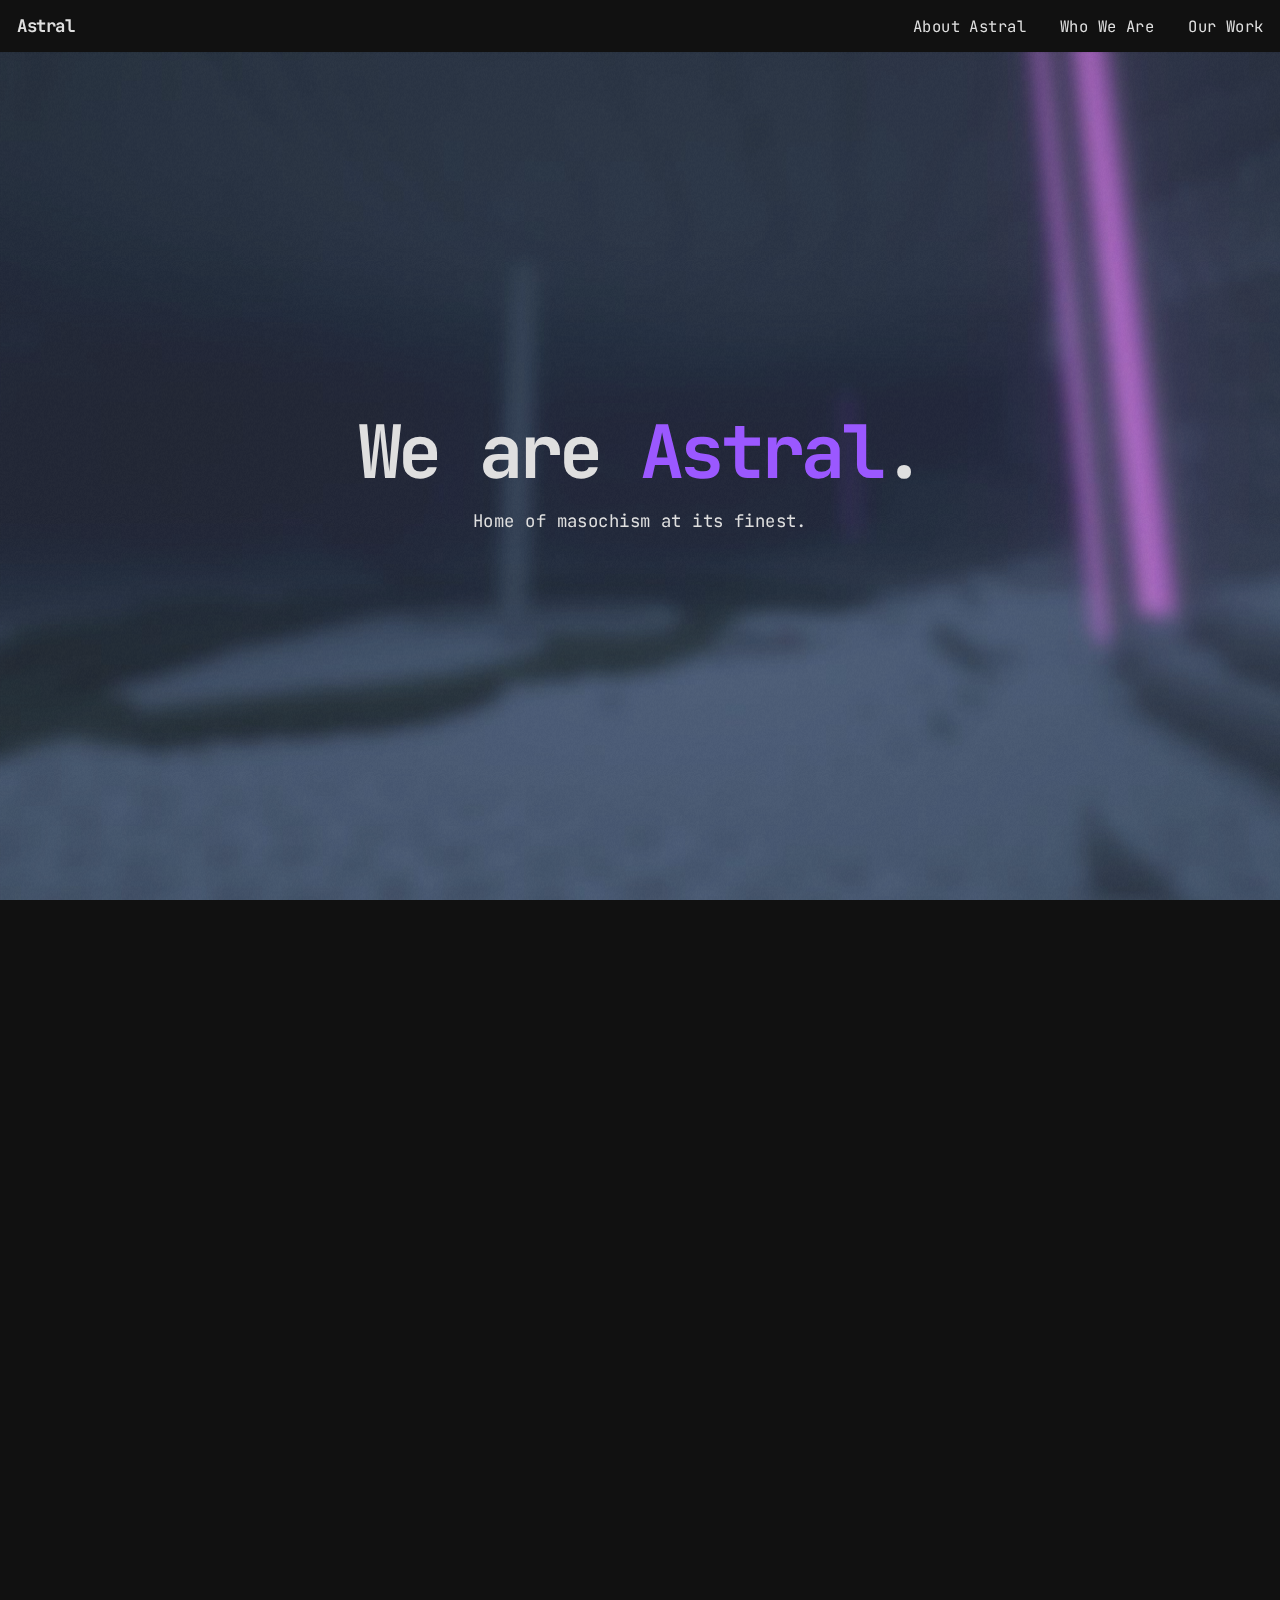
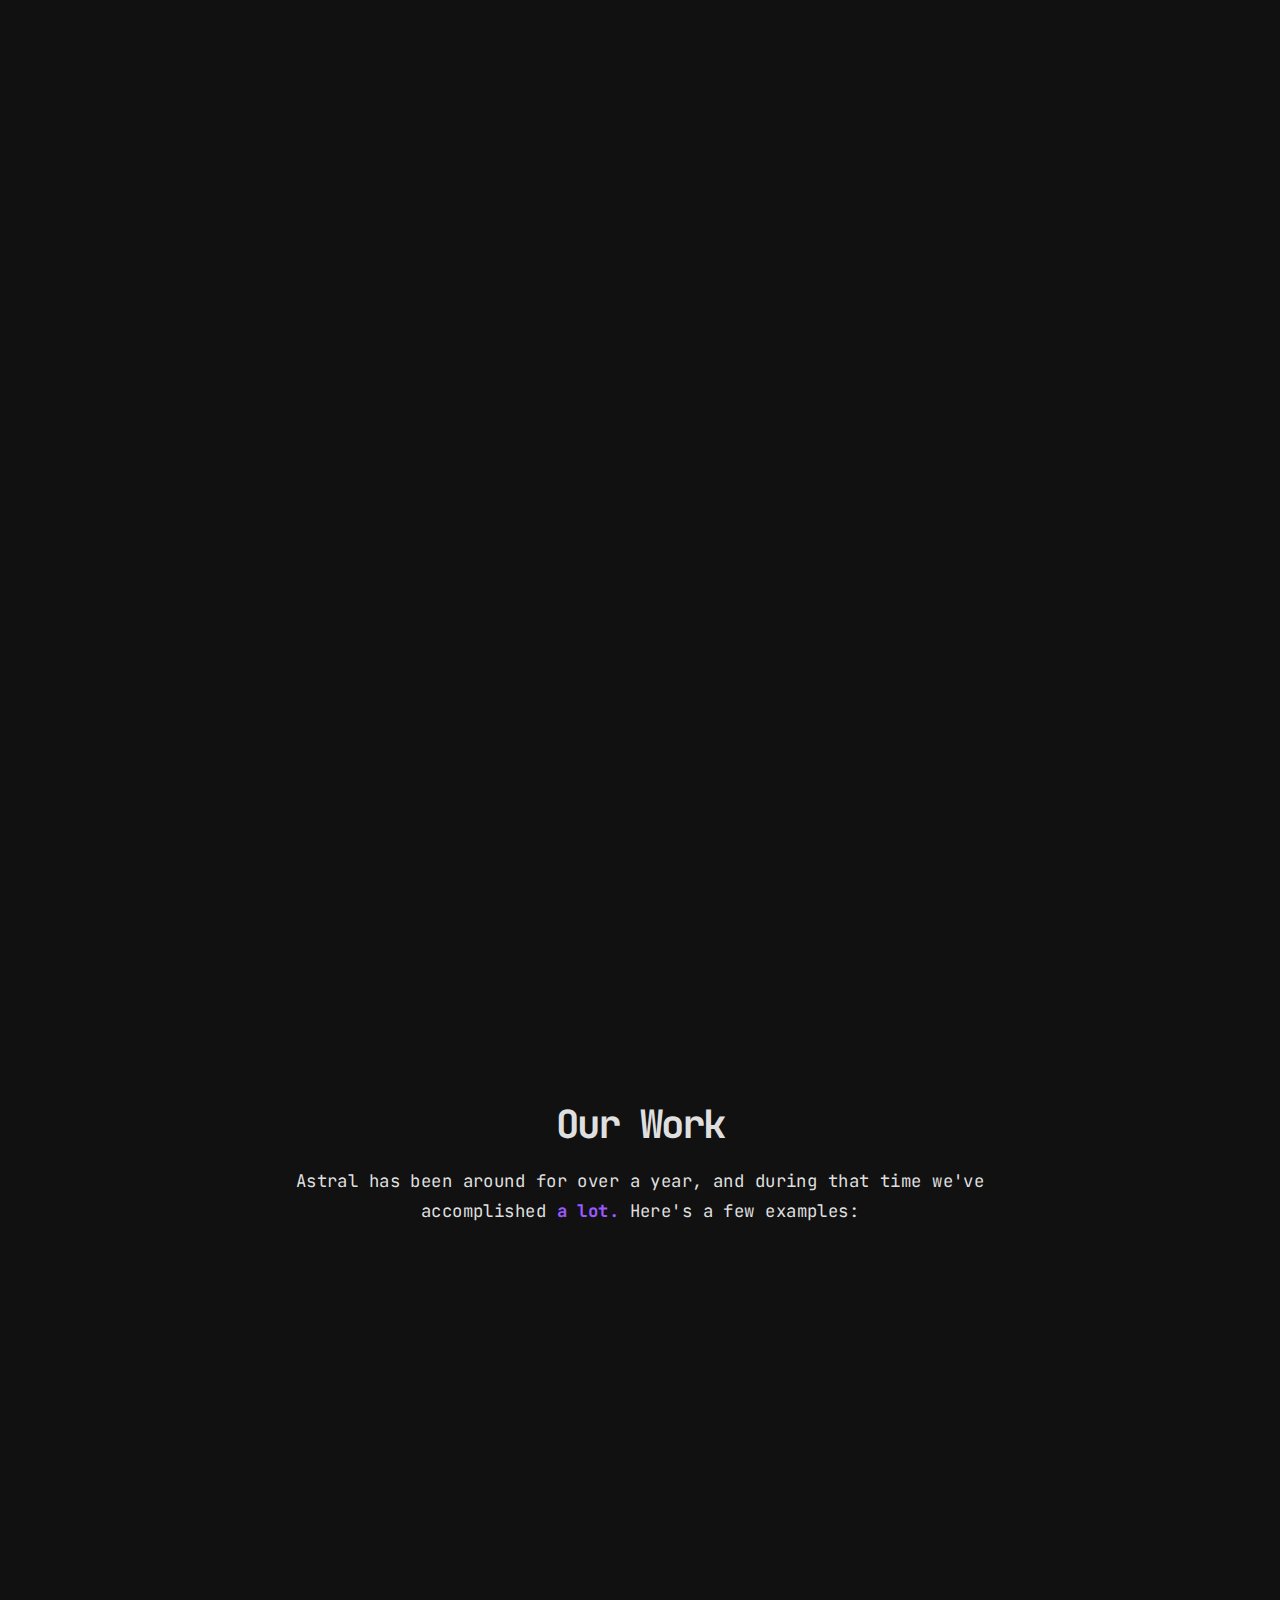
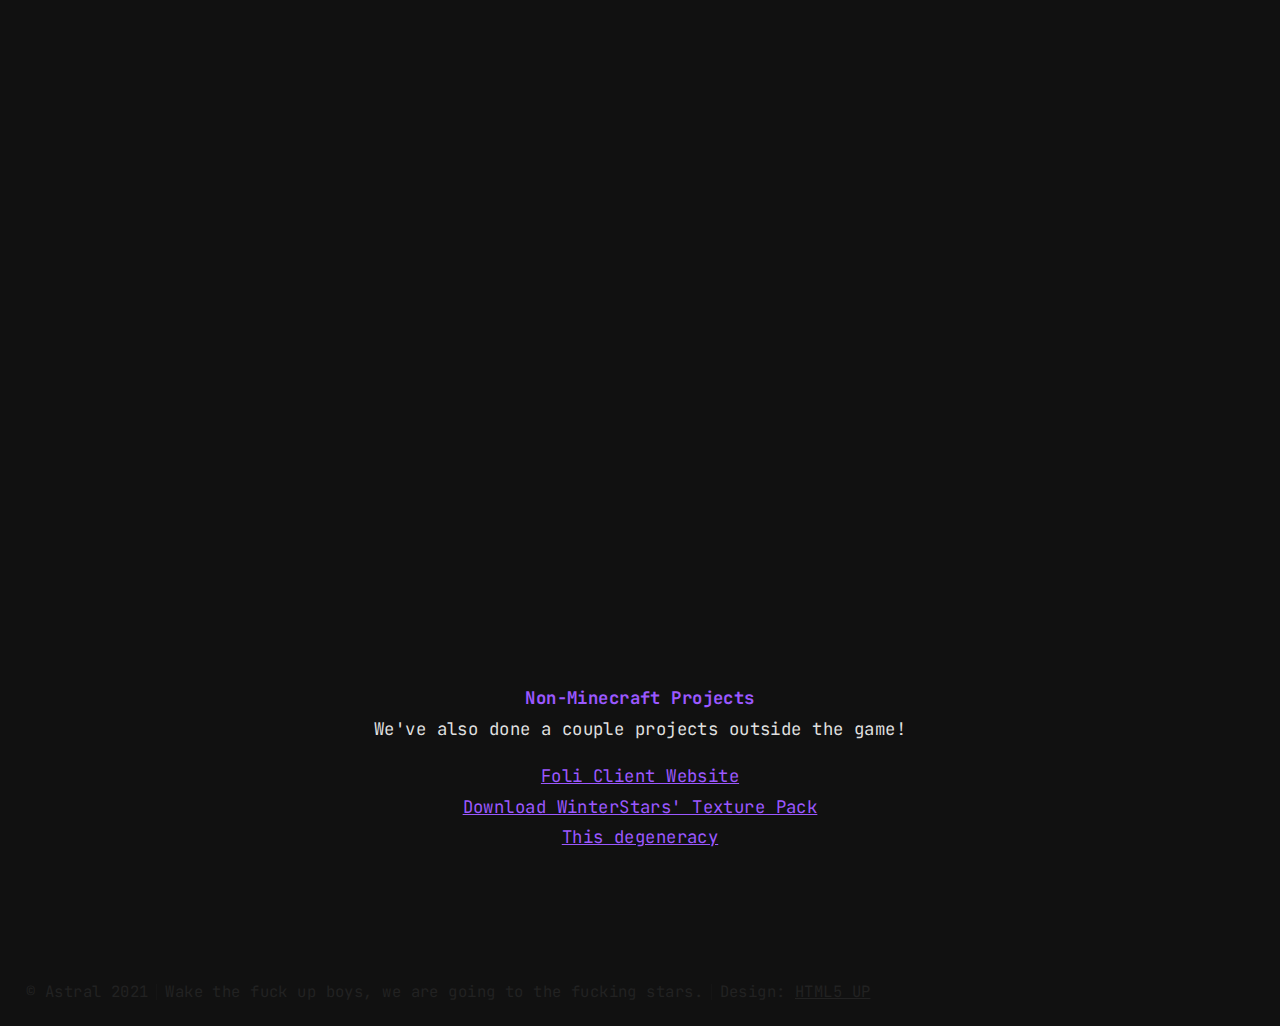
<file: index.html>
<!DOCTYPE HTML>
<!--
	Big Picture by HTML5 UP
	html5up.net | @ajlkn
	Free for personal and commercial use under the CCA 3.0 license (html5up.net/license)
-->
<html>
	<head>
		<title>Astral</title>
		<link rel="shortcut icon" type="image/png" href="images/favicon.png"/>
		<meta charset="utf-8" />
		<meta name="viewport" content="width=device-width, initial-scale=1, user-scalable=no" />
		<link rel="stylesheet" href="assets/css/main.css" />
		<noscript><link rel="stylesheet" href="assets/css/noscript.css" /></noscript>
	</head>
	<body class="is-preload">

		
			<header id="header">
				<h1>Astral</h1>
				<nav>
					<ul>
						<li><a href="#one">About Astral</a></li>
						<li><a href="#two">Who We Are</a></li>
						<li><a href="#work">Our Work</a></li>
					</ul>
				</nav>
			</header>
		

		<!-- Intro -->
			<section id="intro" class="main style1 dark fullscreen">
				<div class="content">
					<header>
						<h2>We are <strong>Astral</strong>.</h2>
					</header>
					<p>Home of masochism at its finest.</p>
				</div>
			</section>

		<!-- One -->
			<section id="one" class="main style2 right dark fullscreen">
				<div class="content box style2">
					<header>
						<h2>About Astral</h2>
					</header>
					<p><strong>We build shit.</strong> Stupidly impressive shit that only masochists would do. Need an entire End island mined out and rebuilt in another dimension? <strong>We've done it twice.</strong></p>
					<strong>Members:</strong>
					<ul>
						<li>Winterstars</li>
						<li>TheDoctor7562</li>
						<li>exgodstatus</li>
						<li>iiEthan</li>
						<li>cheeeeca</li>
						<li>ABlazingEBoy</li>
						<li>Wtnaut</li>
						<li>DankTurtleMaster</li>
						<li>LimeishPingu</li>
						<li>sigma_trombone</li>
					</ul>
				</div>
			</section>

		<!--
			<section id="two" class="main style2 left dark fullscreen">
				<div class="content box style2">
					<header>
						<h2>Who We Are</h2>
					</header>
					<p>We're an active, dedicated group of <strong>clinically insane</strong> players on the TeenagersGaming Survival Server.</p>
					<strong>Members:</strong>
					<ul>
						<li>Winterstars</li>
						<li>TheDoctor7562</li>
						<li>exgodstatus</li>
						<li>iiEthan</li>
						<li>cheeeeca</li>
						<li>ABlazingEBoy</li>
						<li>Wtnaut</li>
					</ul>
				</div>
			</section>
		-->


			<section id="two" class="main style2 left dark fullscreen">
				<div class="content box style2">
					<header>
						<h2>Our Latest Project - <strong>Eternity</strong></h2>
					</header>
					<p><strong>Eternity.</strong> The idea of eternity is not truly comprehensible by humans. The idea that something can go on, and on, and on, forever. Something else that is not truly comprehensible is <strong>how much fucking time we spent on this stupid thing.</strong> That being said, it is quite beautiful, isn't it. We aren't just going to the stars, we've <strong>built the damn stars.</strong><br />
					<br />
					Eternity is a 6x3 mapart of the picture <i>Mystic Mountains</i>, an image of the Carina Nebula captured by the Hubble Space Telescope. It's a truly breathtaking image.</p>
				</div>
			</section>

		<!-- Work -->
			<section id="work" class="main style3 primary">
				<div class="content">
					<header>
						<h2>Our Work</h2>
						<p>Astral has been around for over a year, and during that time we've accomplished <strong>a lot.</strong> Here's a few examples:</p>
					</header>

					<!-- Gallery  -->
						<div class="gallery">
							<article class="from-left">
								<a href="images/fulls/01.jpg" class="image fit"><img src="images/thumbs/01.jpg" title="Atlas - Over 50k blocks of ice, placed in 24 hours - Dec. 2020" alt="" /></a>
							</article>
							<article class="from-right">
								<a href="images/fulls/02.jpg" class="image fit"><img src="images/thumbs/02.jpg" title="Mistake - Why did we do this - Mar. 2021" alt="" /></a>
							</article>
							<article class="from-left">
								<a href="images/fulls/03.jpg" class="image fit"><img src="images/thumbs/03.jpg" title="TG High - The largest single building on the server - Feb. 2021" alt="" /></a>
							</article>
							<article class="from-right">
								<a href="images/fulls/04.jpg" class="image fit"><img src="images/thumbs/04.jpg" title="Astral 1.5 - A cozy little dome - Dec. 2020" alt="" /></a>
							</article>
							<article class="from-left">
								<a href="images/fulls/05.jpg" class="image fit"><img src="images/thumbs/05.jpg" title="Astral's Cozy NHub Hangout - Apr. 2021" alt="" /></a>
							</article>
							<article class="from-right">
								<a href="images/fulls/06.jpg" class="image fit"><img src="images/thumbs/06.jpg" title="Group Picture at Atlas - Dec. 2020" alt="" /></a>
							</article>
							<article class="from-right">
								<a href="images/fulls/07.jpg" class="image fit"><img src="images/thumbs/07.jpg" title="Eternity - Jun. 2021" alt="" /></a>
							</article>
							<article class="from-right">
								<a href="images/fulls/08.jpg" class="image fit"><img src="images/thumbs/08.jpg" title="Group Picture with Eternity - Jun. 2021" alt="" /></a>
							</article>
						</div>
					
					<strong>Non-Minecraft Projects</strong>
					<p>We've also done a couple projects outside the game!</p>
					<ul>
						<li><a href="https://foliclient.github.io">Foli Client Website</a></li>
						<li><a href="https://cdn.discordapp.com/attachments/792600964028432394/854571435204935740/WinterStars_Pack_1.16.4.zip">Download WinterStars' Texture Pack</a></li>
						<li><a href="./rem-os">This degeneracy</a></li>
					</ul>

				</div>
			</section>

		<!-- Footer -->
			<footer id="footer">

				<!-- Menu -->
					<ul class="menu">
						<li>&copy; Astral 2021</li><li>Wake the fuck up boys, we are going to the fucking stars.</li><li>Design: <a href="https://html5up.net">HTML5 UP</a></li>
					</ul>

			</footer>

		<!-- Scripts -->
			<script src="assets/js/jquery.min.js"></script>
			<script src="assets/js/jquery.poptrox.min.js"></script>
			<script src="assets/js/jquery.scrolly.min.js"></script>
			<script src="assets/js/jquery.scrollex.min.js"></script>
			<script src="assets/js/browser.min.js"></script>
			<script src="assets/js/breakpoints.min.js"></script>
			<script src="assets/js/util.js"></script>
			<script src="assets/js/main.js"></script>

	</body>
</html>
</file>
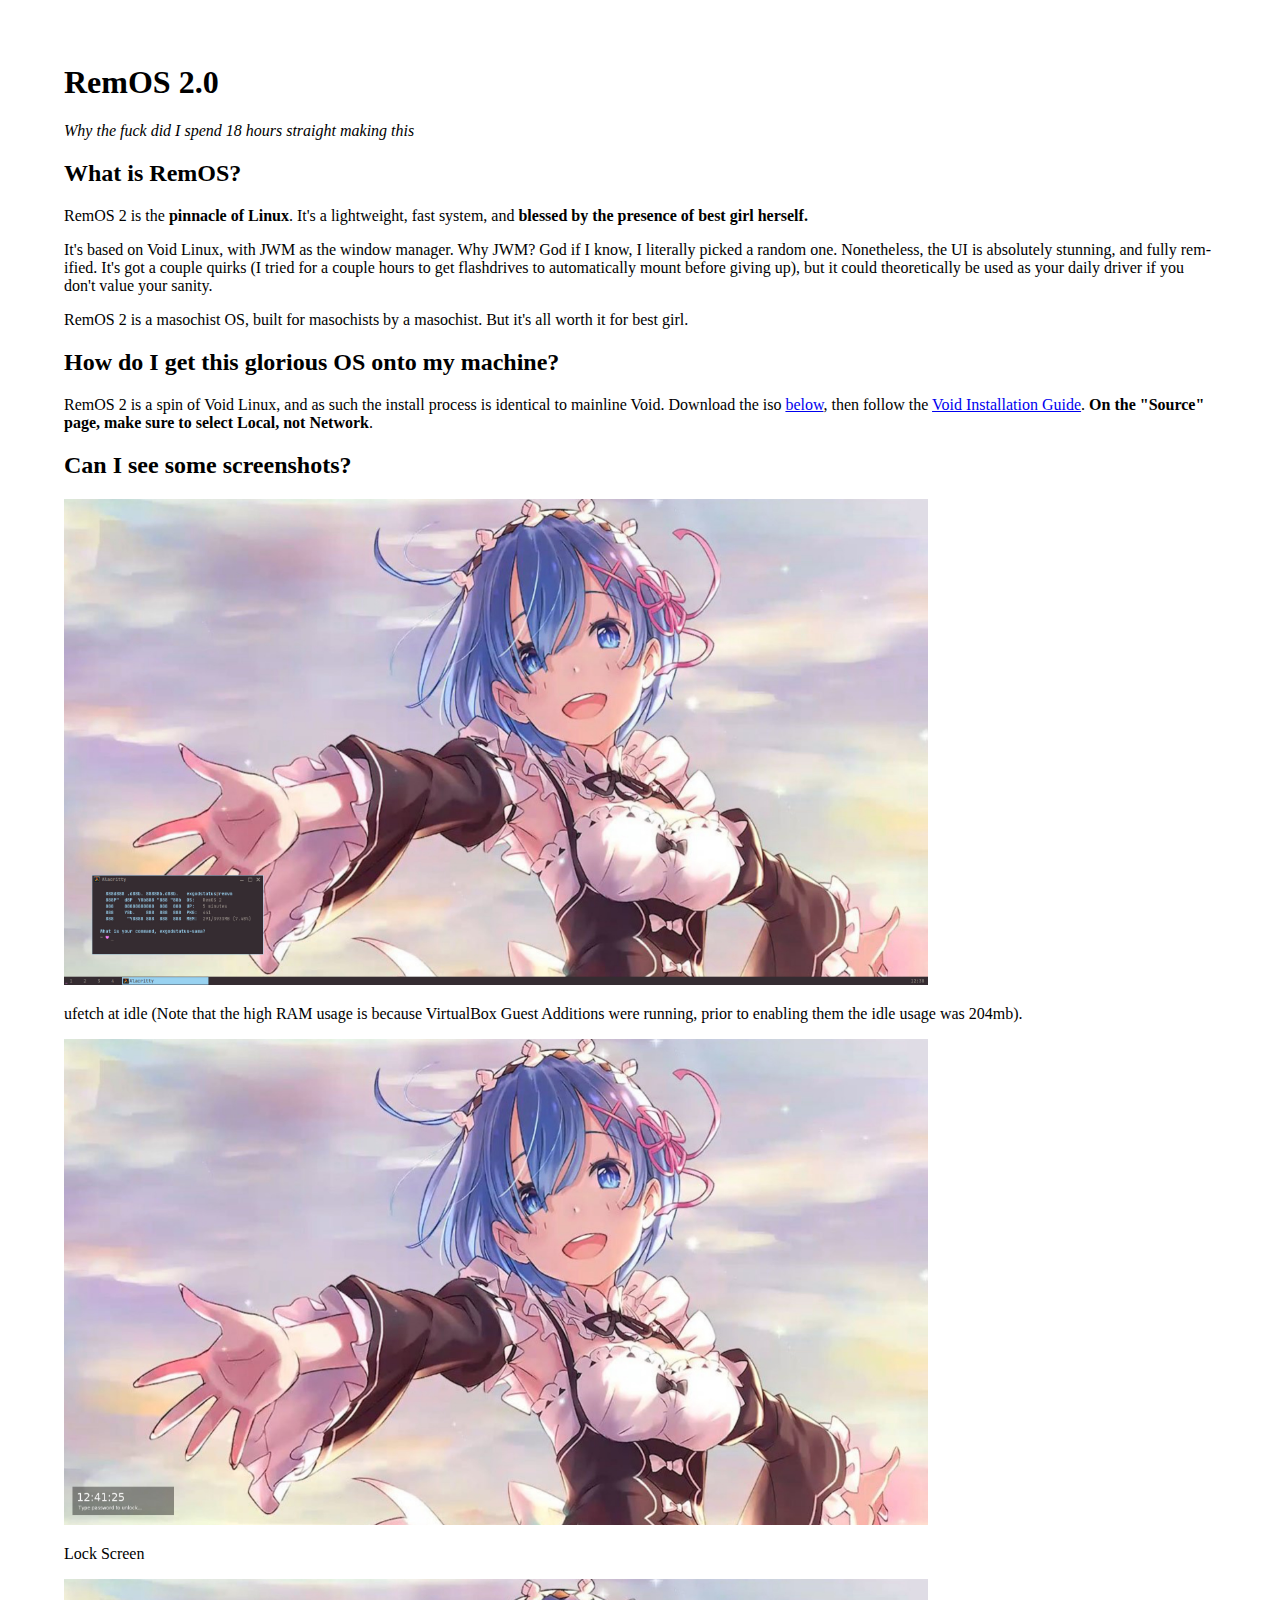
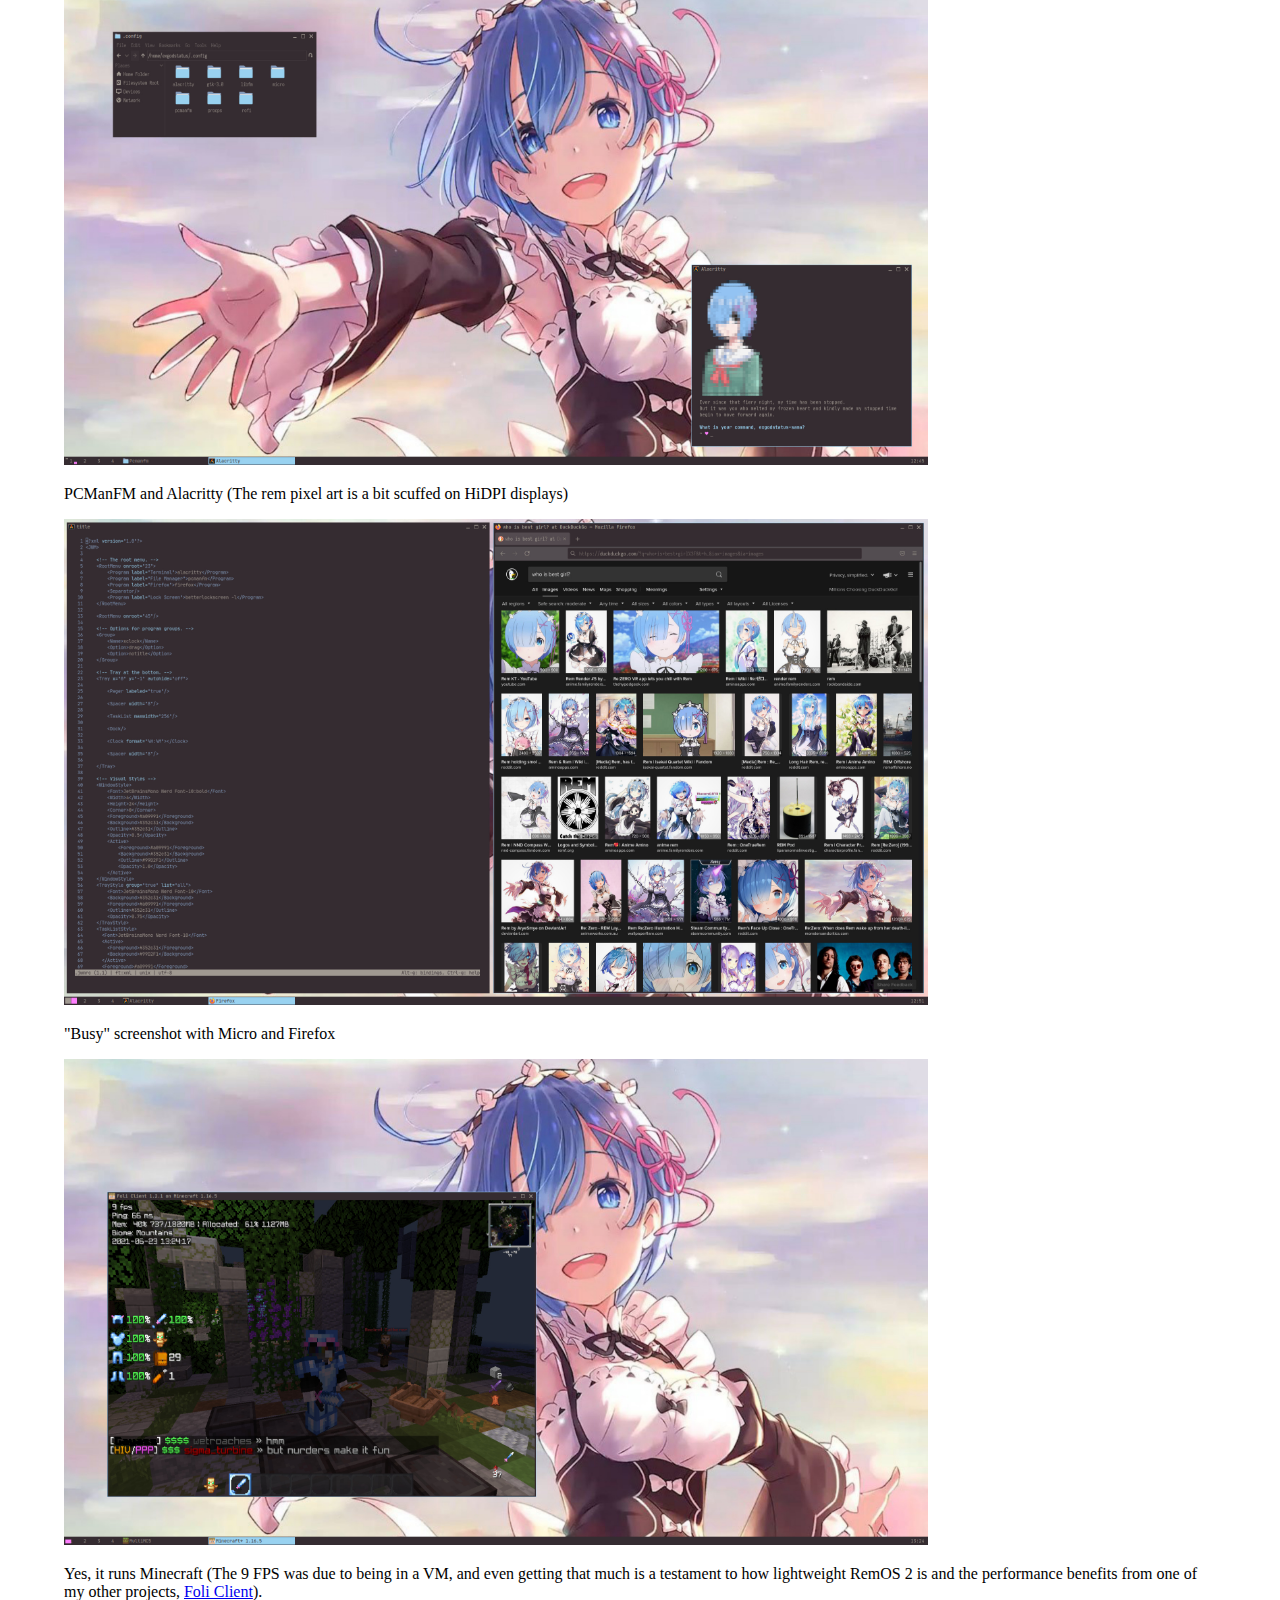
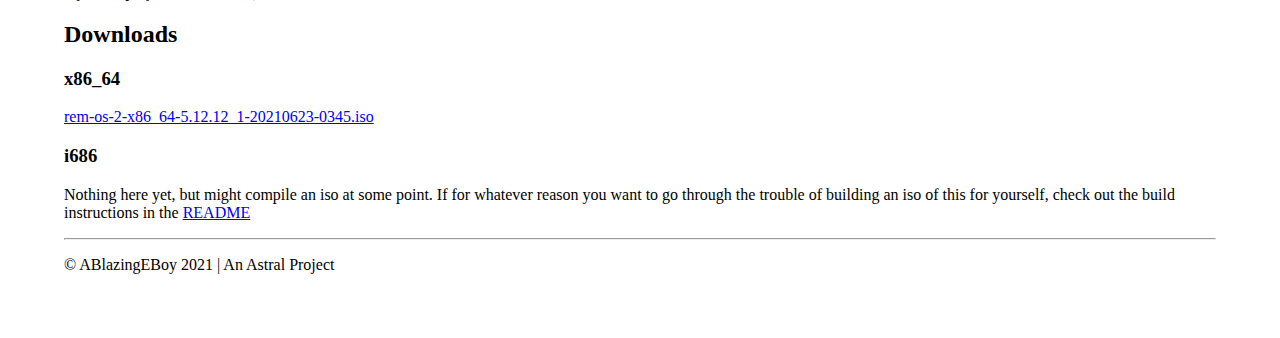
<file: rem-os/index.html>
<!doctype html>
<html>
    <head>
        <meta charset='UTF-8'><meta name='viewport' content='width=device-width initial-scale=1'>
        <title>remOS 2</title>
        <link rel="shortcut icon" type="image/png" href="/images/rem-os/favicon.png"/>
        <style>
            .box {
              width: 30%;
              height: 200px;
              border: 5px dashed #f7a239;
            }
            img {
              width: 75%;
              height: 75%;
            }
        </style>
    </head>
    <body style="margin:5%;padding:0"><h1 id='remos-20'>RemOS 2.0</h1>
        <p><em>Why the fuck did I spend 18 hours straight making this</em></p>
        <h2 id='what-is-remos'>What is RemOS?</h2>
        <p>RemOS 2 is the <strong>pinnacle of Linux</strong>. It&#39;s a lightweight, fast system, and <strong>blessed by the presence of best girl herself.</strong></p>
        <p>It&#39;s based on Void Linux, with JWM as the window manager. Why JWM? God if I know, I literally picked a random one. Nonetheless, the UI is absolutely stunning, and fully rem-ified. It&#39;s got a couple quirks (I tried for a couple hours to get flashdrives to automatically mount before giving up), but it could theoretically be used as your daily driver if you don&#39;t value your sanity.</p>
        <p>RemOS 2 is a masochist OS, built for masochists by a masochist. But it&#39;s all worth it for best girl.</p>
        
        <h2 id='how-do-i-get-this-glorious-os-onto-my-machine'>How do I get this glorious OS onto my machine?</h2>
        <p>RemOS 2 is a spin of Void Linux, and as such the install process is identical to mainline Void. Download the iso <a href=#downloads>below</a>, then follow the <a href='https://docs.voidlinux.org/installation/live-images/guide.html'>Void Installation Guide</a>. <strong>On the &quot;Source&quot; page, make sure to select Local, not Network</strong>.</p>
        
        <h2 id='can-i-see-some-screenshots'>Can I see some screenshots?</h2>
        <p><img src="/images/rem-os/rem1.jpg" referrerpolicy="no-referrer" alt="rem1" style="zoom:50%;"></p>
        <p>ufetch at idle (Note that the high RAM usage is because VirtualBox Guest Additions were running, prior to enabling them the idle usage was 204mb).</p>
        <p><img src="/images/rem-os/rem2.jpg" referrerpolicy="no-referrer" alt="rem2"></p>
        <p>Lock Screen</p>
        <p><img src="/images/rem-os/rem3.jpg" referrerpolicy="no-referrer" alt="rem3"></p>
        <p>PCManFM and Alacritty (The rem pixel art is a bit scuffed on HiDPI displays)</p>
        <p><img src="/images/rem-os/rem4.jpg" referrerpolicy="no-referrer" alt="rem4"></p>
        <p>&quot;Busy&quot; screenshot with Micro and Firefox</p>
        <p><img src="/images/rem-os/rem5.jpg" referrerpolicy="no-referrer" alt="rem5"></p>
        <p>Yes, it runs Minecraft (The 9 FPS was due to being in a VM, and even getting that much is a testament to how lightweight RemOS 2 is and the performance benefits from one of my other projects, <a href='https://foliclient.github.io'>Foli Client</a>).</p>
        
        <h2 id='downloads'>Downloads</h2>
        <h3 id='x8664'>x86_64</h3>
        <p><a href='https://github.com/ablazingeboy/rem-os-2/releases/download/v2.0/rem-os-2-x86_64-5.12.12_1-20210623-0345.iso'>rem-os-2-x86_64-5.12.12_1-20210623-0345.iso</a></p>
        <h3 id='i686'>i686</h3>
        <p>Nothing here yet, but might compile an iso at some point. If for whatever reason you want to go through the trouble of building an iso of this for yourself, check out the build instructions in the <a href='https://github.com/ablazingeboy/rem-os-2#readme'>README</a></p>
        <hr />
        <p>© ABlazingEBoy 2021 | An Astral Project</p>
    </body>
</html>
</file>
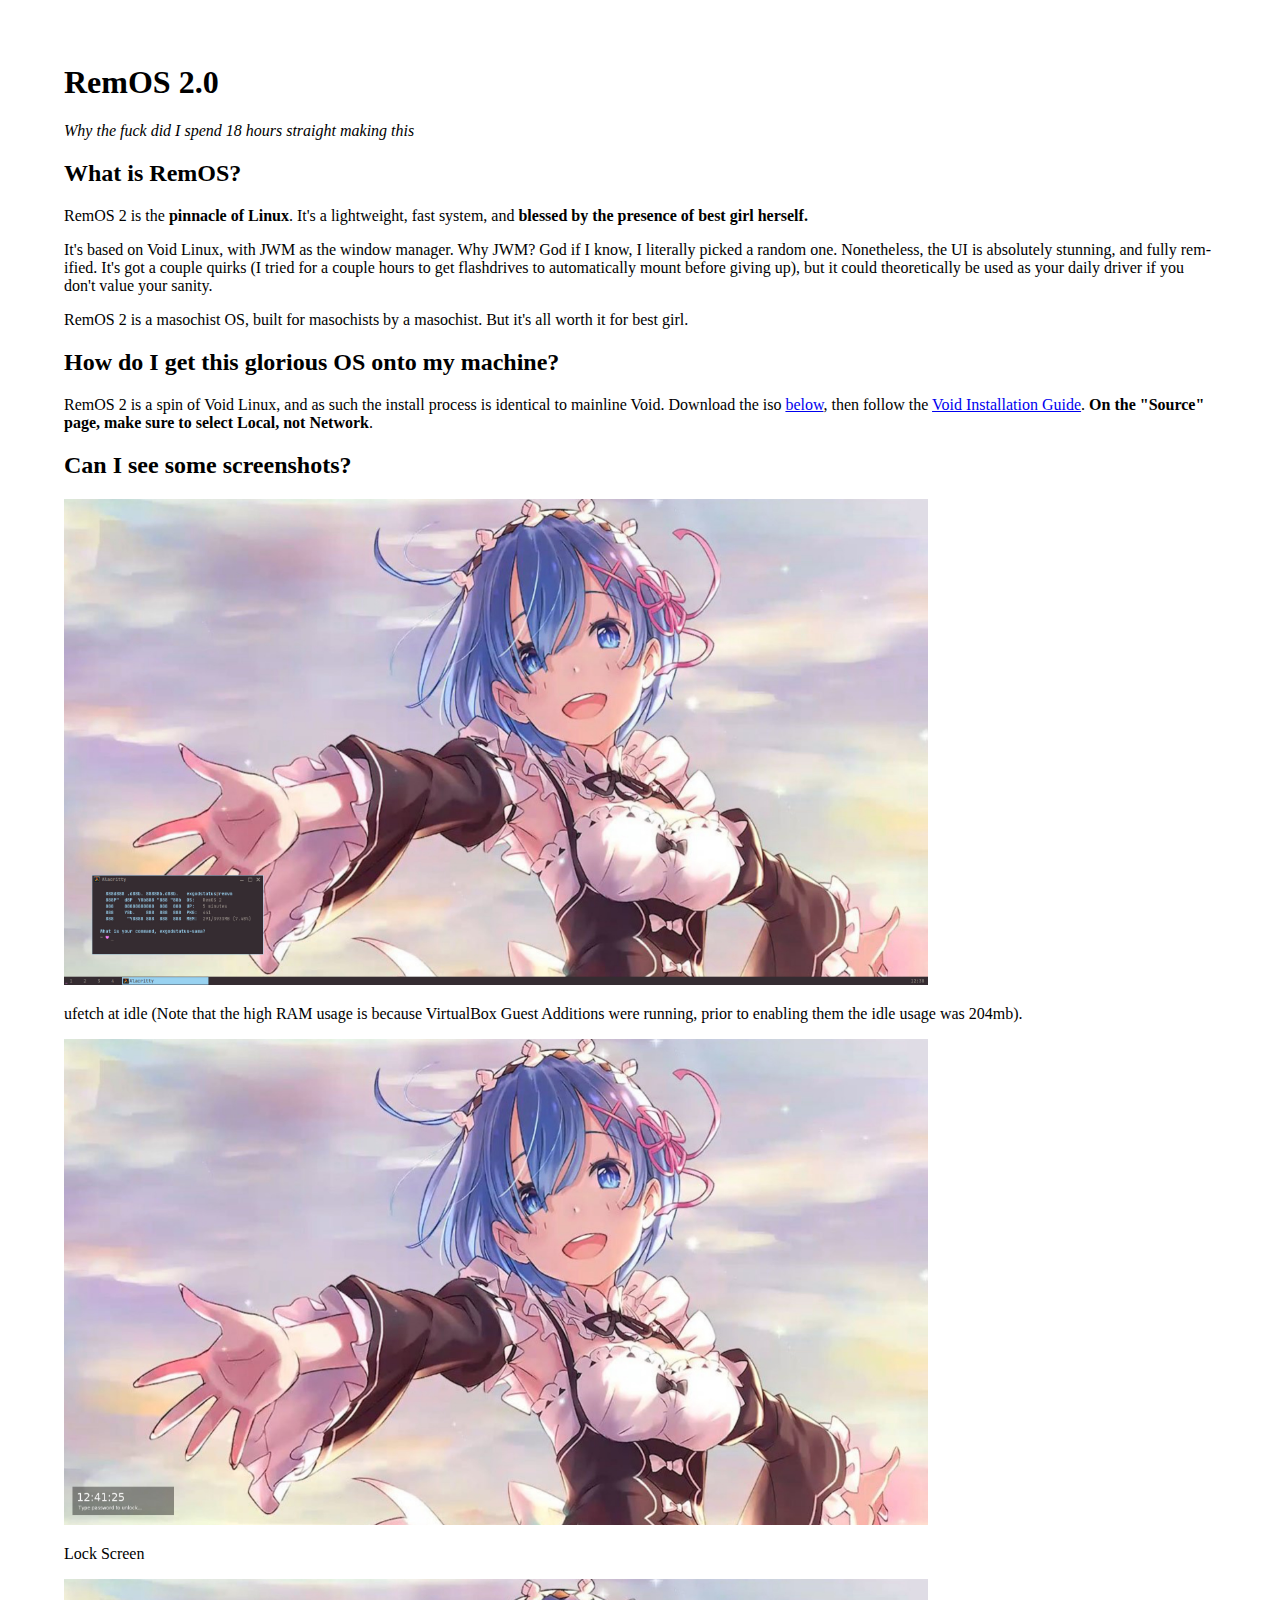
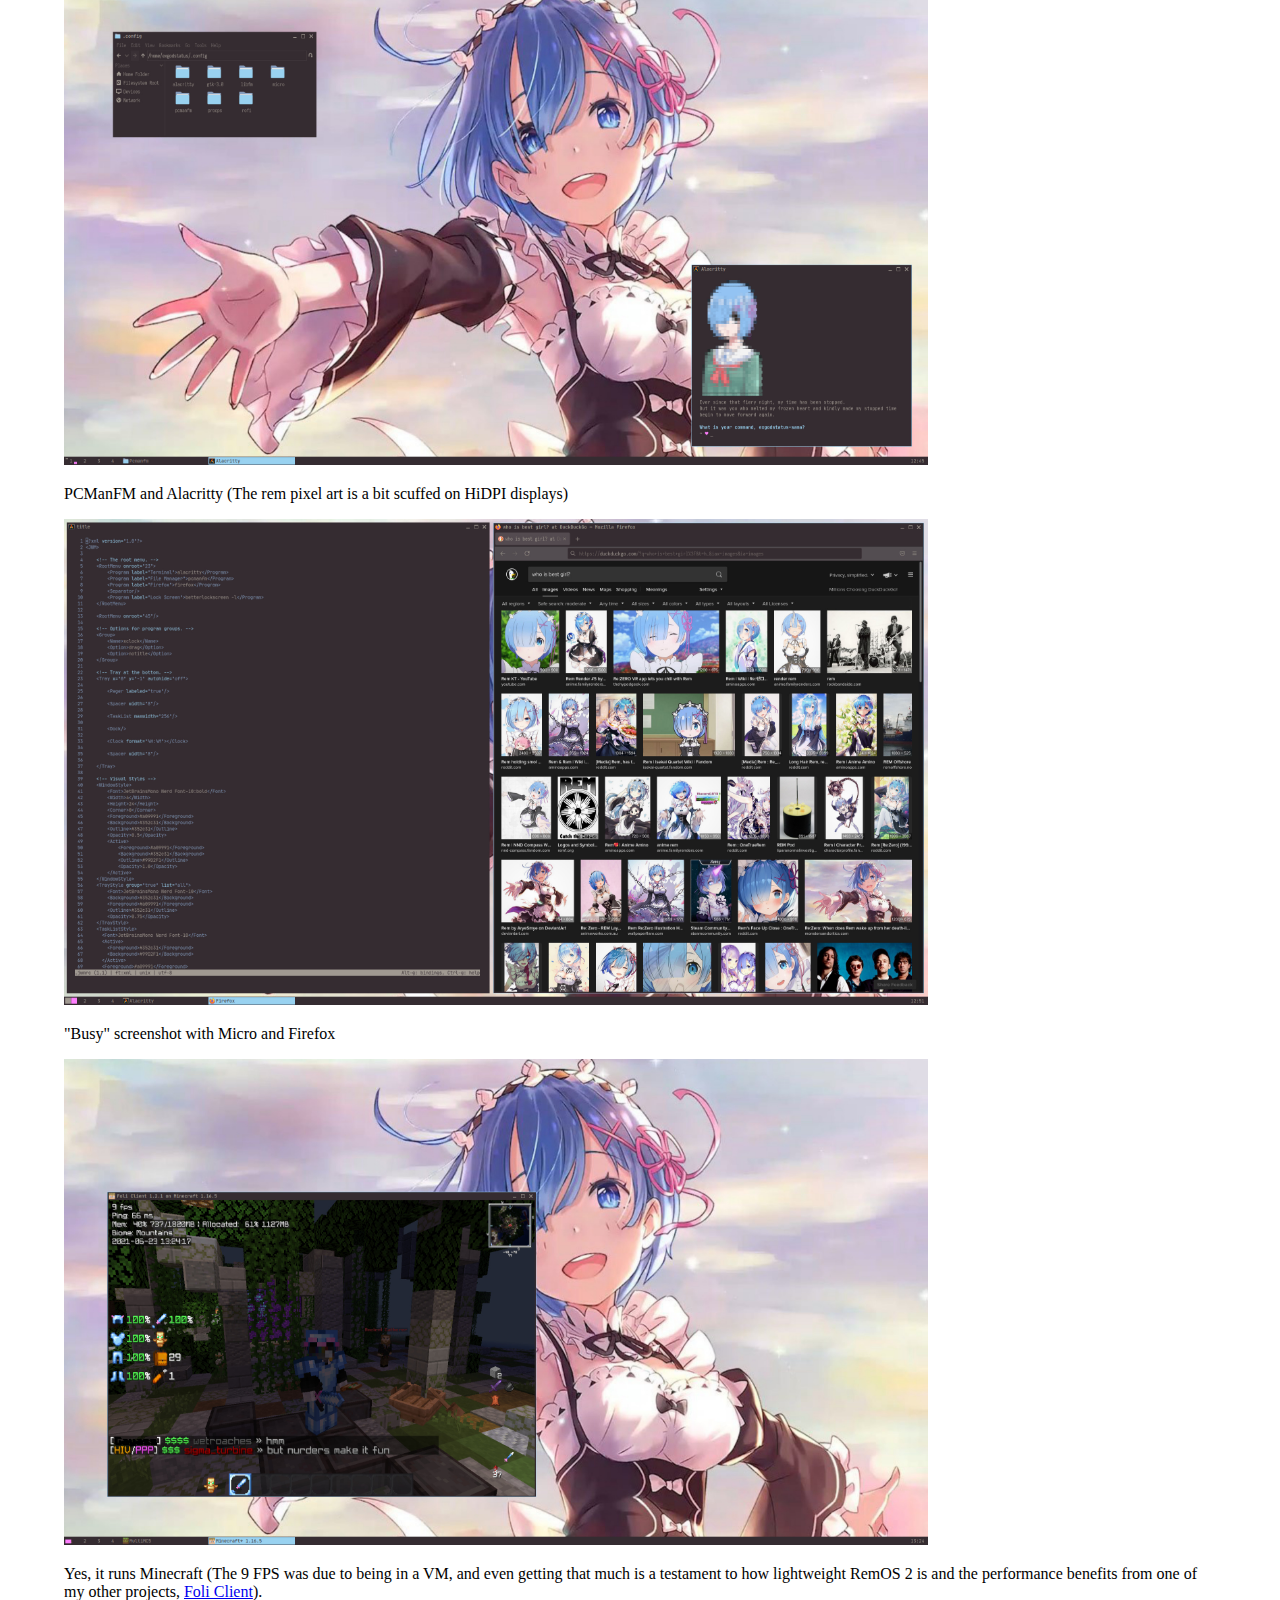
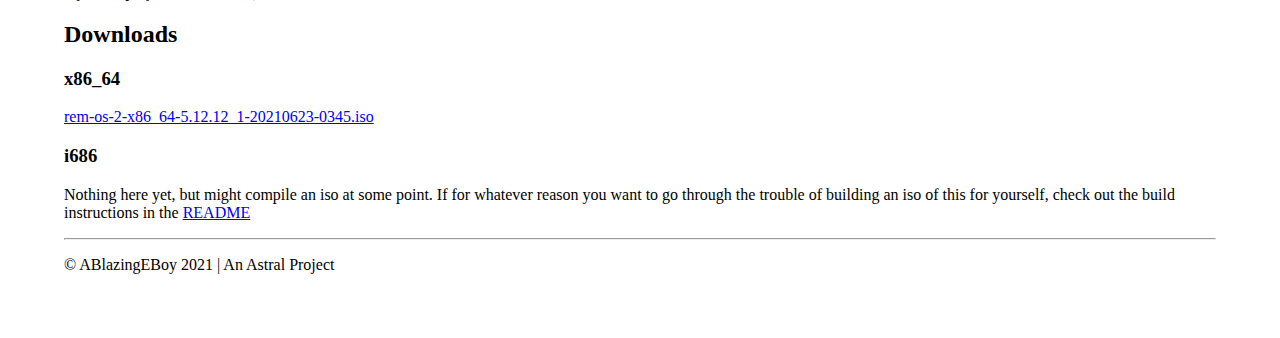
<file: rem-os.html>
<!doctype html>
<html>
    <head>
        <meta charset='UTF-8'><meta name='viewport' content='width=device-width initial-scale=1'>
        <title>remOS 2</title>
        <link rel="shortcut icon" type="image/png" href="images/rem-os/favicon.png"/>
        <style>
            .box {
              width: 30%;
              height: 200px;
              border: 5px dashed #f7a239;
            }
            img {
              width: 75%;
              height: 75%;
            }
        </style>
    </head>
    <body style="margin:5%;padding:0"><h1 id='remos-20'>RemOS 2.0</h1>
        <p><em>Why the fuck did I spend 18 hours straight making this</em></p>
        <h2 id='what-is-remos'>What is RemOS?</h2>
        <p>RemOS 2 is the <strong>pinnacle of Linux</strong>. It&#39;s a lightweight, fast system, and <strong>blessed by the presence of best girl herself.</strong></p>
        <p>It&#39;s based on Void Linux, with JWM as the window manager. Why JWM? God if I know, I literally picked a random one. Nonetheless, the UI is absolutely stunning, and fully rem-ified. It&#39;s got a couple quirks (I tried for a couple hours to get flashdrives to automatically mount before giving up), but it could theoretically be used as your daily driver if you don&#39;t value your sanity.</p>
        <p>RemOS 2 is a masochist OS, built for masochists by a masochist. But it&#39;s all worth it for best girl.</p>
        
        <h2 id='how-do-i-get-this-glorious-os-onto-my-machine'>How do I get this glorious OS onto my machine?</h2>
        <p>RemOS 2 is a spin of Void Linux, and as such the install process is identical to mainline Void. Download the iso <a href=#downloads>below</a>, then follow the <a href='https://docs.voidlinux.org/installation/live-images/guide.html'>Void Installation Guide</a>. <strong>On the &quot;Source&quot; page, make sure to select Local, not Network</strong>.</p>
        
        <h2 id='can-i-see-some-screenshots'>Can I see some screenshots?</h2>
        <p><img src="images/rem-os/rem1.jpg" referrerpolicy="no-referrer" alt="rem1" style="zoom:50%;"></p>
        <p>ufetch at idle (Note that the high RAM usage is because VirtualBox Guest Additions were running, prior to enabling them the idle usage was 204mb).</p>
        <p><img src="images/rem-os/rem2.jpg" referrerpolicy="no-referrer" alt="rem2"></p>
        <p>Lock Screen</p>
        <p><img src="images/rem-os/rem3.jpg" referrerpolicy="no-referrer" alt="rem3"></p>
        <p>PCManFM and Alacritty (The rem pixel art is a bit scuffed on HiDPI displays)</p>
        <p><img src="images/rem-os/rem4.jpg" referrerpolicy="no-referrer" alt="rem4"></p>
        <p>&quot;Busy&quot; screenshot with Micro and Firefox</p>
        <p><img src="images/rem-os/rem5.jpg" referrerpolicy="no-referrer" alt="rem5"></p>
        <p>Yes, it runs Minecraft (The 9 FPS was due to being in a VM, and even getting that much is a testament to how lightweight RemOS 2 is and the performance benefits from one of my other projects, <a href='foliclient.astral.vip'>Foli Client</a>).</p>
        
        <h2 id='downloads'>Downloads</h2>
        <h3 id='x8664'>x86_64</h3>
        <p><a href='https://github.com/ablazingeboy/rem-os-2/releases/download/v2.0/rem-os-2-x86_64-5.12.12_1-20210623-0345.iso'>rem-os-2-x86_64-5.12.12_1-20210623-0345.iso</a></p>
        <h3 id='i686'>i686</h3>
        <p>Nothing here yet, but might compile an iso at some point. If for whatever reason you want to go through the trouble of building an iso of this for yourself, check out the build instructions in the <a href='https://github.com/ablazingeboy/rem-os-2#readme'>README</a></p>
        <hr />
        <p>© ABlazingEBoy 2021 | An Astral Project</p>
    </body>
</html>
</file>
<file: assets/css/noscript.css>
/*
	Big Picture by HTML5 UP
	html5up.net | @ajlkn
	Free for personal and commercial use under the CCA 3.0 license (html5up.net/license)
*/

/* Loader */

	body:before, body:after {
		display: none;
	}
</file>
<file: assets/css/main.css>
@charset "UTF-8";
@import url("https://fonts.googleapis.com/css2?family=JetBrains+Mono:ital,wght@0,400;0,700;1,400;1,700&display=swap");
@import url("fontawesome-all.min.css");
/*
	Big Picture by HTML5 UP
	html5up.net | @ajlkn
	Free for personal and commercial use under the CCA 3.0 license (html5up.net/license)
*/
html, body, div, span, applet, object,
iframe, h1, h2, h3, h4, h5, h6, p, blockquote,
pre, a, abbr, acronym, address, big, cite,
code, del, dfn, em, img, ins, kbd, q, s, samp,
small, strike, strong, sub, sup, tt, var, b,
u, i, center, dl, dt, dd, ol, ul, li, fieldset,
form, label, legend, table, caption, tbody,
tfoot, thead, tr, th, td, article, aside,
canvas, details, embed, figure, figcaption,
footer, header, hgroup, menu, nav, output, ruby,
section, summary, time, mark, audio, video {
  margin: 0;
  padding: 0;
  border: 0;
  font-size: 100%;
  font: inherit;
  vertical-align: baseline;
}

article, aside, details, figcaption, figure,
footer, header, hgroup, menu, nav, section {
  display: block;
}

body {
  line-height: 1;
}

ol, ul {
  list-style: none;
}

blockquote, q {
  quotes: none;
}
blockquote:before, blockquote:after, q:before, q:after {
  content: "";
  content: none;
}

table {
  border-collapse: collapse;
  border-spacing: 0;
}

body {
  -webkit-text-size-adjust: none;
}

mark {
  background-color: transparent;
  color: inherit;
}

input::-moz-focus-inner {
  border: 0;
  padding: 0;
}

input, select, textarea {
  -moz-appearance: none;
  -webkit-appearance: none;
  -ms-appearance: none;
  appearance: none;
}

/* Basic */
@-ms-viewport {
  width: device-width;
}
html {
  height: 100%;
}

html {
  box-sizing: border-box;
}

*, *:before, *:after {
  box-sizing: inherit;
}

body {
  background: #111111;
  height: 100%;
  min-width: 320px;
}
body.is-preload *, body.is-preload *:before, body.is-preload *:after {
  -moz-animation: none !important;
  -webkit-animation: none !important;
  -ms-animation: none !important;
  animation: none !important;
  -moz-transition: none !important;
  -webkit-transition: none !important;
  -ms-transition: none !important;
  transition: none !important;
}

/* Spinner */
@-moz-keyframes spinner-rotate {
  0% {
    -moz-transform: scale(1) rotate(0deg);
    -webkit-transform: scale(1) rotate(0deg);
    -ms-transform: scale(1) rotate(0deg);
    transform: scale(1) rotate(0deg);
  }
  100% {
    -moz-transform: scale(1) rotate(360deg);
    -webkit-transform: scale(1) rotate(360deg);
    -ms-transform: scale(1) rotate(360deg);
    transform: scale(1) rotate(360deg);
  }
}
@-webkit-keyframes spinner-rotate {
  0% {
    -moz-transform: scale(1) rotate(0deg);
    -webkit-transform: scale(1) rotate(0deg);
    -ms-transform: scale(1) rotate(0deg);
    transform: scale(1) rotate(0deg);
  }
  100% {
    -moz-transform: scale(1) rotate(360deg);
    -webkit-transform: scale(1) rotate(360deg);
    -ms-transform: scale(1) rotate(360deg);
    transform: scale(1) rotate(360deg);
  }
}
@-ms-keyframes spinner-rotate {
  0% {
    -moz-transform: scale(1) rotate(0deg);
    -webkit-transform: scale(1) rotate(0deg);
    -ms-transform: scale(1) rotate(0deg);
    transform: scale(1) rotate(0deg);
  }
  100% {
    -moz-transform: scale(1) rotate(360deg);
    -webkit-transform: scale(1) rotate(360deg);
    -ms-transform: scale(1) rotate(360deg);
    transform: scale(1) rotate(360deg);
  }
}
@keyframes spinner-rotate {
  0% {
    -moz-transform: scale(1) rotate(0deg);
    -webkit-transform: scale(1) rotate(0deg);
    -ms-transform: scale(1) rotate(0deg);
    transform: scale(1) rotate(0deg);
  }
  100% {
    -moz-transform: scale(1) rotate(360deg);
    -webkit-transform: scale(1) rotate(360deg);
    -ms-transform: scale(1) rotate(360deg);
    transform: scale(1) rotate(360deg);
  }
}
/* Loader */
@-moz-keyframes spinner-show {
  0% {
    opacity: 0;
  }
  100% {
    opacity: 1;
  }
}
@-webkit-keyframes spinner-show {
  0% {
    opacity: 0;
  }
  100% {
    opacity: 1;
  }
}
@-ms-keyframes spinner-show {
  0% {
    opacity: 0;
  }
  100% {
    opacity: 1;
  }
}
@keyframes spinner-show {
  0% {
    opacity: 0;
  }
  100% {
    opacity: 1;
  }
}
@-moz-keyframes spinner-hide {
  0% {
    -moz-transform: scale(1) rotate(0deg);
    -webkit-transform: scale(1) rotate(0deg);
    -ms-transform: scale(1) rotate(0deg);
    transform: scale(1) rotate(0deg);
    color: #151515;
    z-index: 100001;
  }
  99% {
    -moz-transform: scale(0.5) rotate(360deg);
    -webkit-transform: scale(0.5) rotate(360deg);
    -ms-transform: scale(0.5) rotate(360deg);
    transform: scale(0.5) rotate(360deg);
    color: #151515;
    z-index: 100001;
  }
  100% {
    -moz-transform: scale(0.5) rotate(360deg);
    -webkit-transform: scale(0.5) rotate(360deg);
    -ms-transform: scale(0.5) rotate(360deg);
    transform: scale(0.5) rotate(360deg);
    color: #151515;
    z-index: -1;
  }
}
@-webkit-keyframes spinner-hide {
  0% {
    -moz-transform: scale(1) rotate(0deg);
    -webkit-transform: scale(1) rotate(0deg);
    -ms-transform: scale(1) rotate(0deg);
    transform: scale(1) rotate(0deg);
    color: #151515;
    z-index: 100001;
  }
  99% {
    -moz-transform: scale(0.5) rotate(360deg);
    -webkit-transform: scale(0.5) rotate(360deg);
    -ms-transform: scale(0.5) rotate(360deg);
    transform: scale(0.5) rotate(360deg);
    color: #151515;
    z-index: 100001;
  }
  100% {
    -moz-transform: scale(0.5) rotate(360deg);
    -webkit-transform: scale(0.5) rotate(360deg);
    -ms-transform: scale(0.5) rotate(360deg);
    transform: scale(0.5) rotate(360deg);
    color: #151515;
    z-index: -1;
  }
}
@-ms-keyframes spinner-hide {
  0% {
    -moz-transform: scale(1) rotate(0deg);
    -webkit-transform: scale(1) rotate(0deg);
    -ms-transform: scale(1) rotate(0deg);
    transform: scale(1) rotate(0deg);
    color: #151515;
    z-index: 100001;
  }
  99% {
    -moz-transform: scale(0.5) rotate(360deg);
    -webkit-transform: scale(0.5) rotate(360deg);
    -ms-transform: scale(0.5) rotate(360deg);
    transform: scale(0.5) rotate(360deg);
    color: #151515;
    z-index: 100001;
  }
  100% {
    -moz-transform: scale(0.5) rotate(360deg);
    -webkit-transform: scale(0.5) rotate(360deg);
    -ms-transform: scale(0.5) rotate(360deg);
    transform: scale(0.5) rotate(360deg);
    color: #151515;
    z-index: -1;
  }
}
@keyframes spinner-hide {
  0% {
    -moz-transform: scale(1) rotate(0deg);
    -webkit-transform: scale(1) rotate(0deg);
    -ms-transform: scale(1) rotate(0deg);
    transform: scale(1) rotate(0deg);
    color: #151515;
    z-index: 100001;
  }
  99% {
    -moz-transform: scale(0.5) rotate(360deg);
    -webkit-transform: scale(0.5) rotate(360deg);
    -ms-transform: scale(0.5) rotate(360deg);
    transform: scale(0.5) rotate(360deg);
    color: #151515;
    z-index: 100001;
  }
  100% {
    -moz-transform: scale(0.5) rotate(360deg);
    -webkit-transform: scale(0.5) rotate(360deg);
    -ms-transform: scale(0.5) rotate(360deg);
    transform: scale(0.5) rotate(360deg);
    color: #151515;
    z-index: -1;
  }
}
@-moz-keyframes overlay-hide {
  0% {
    opacity: 1;
    z-index: 100000;
  }
  15% {
    opacity: 1;
    z-index: 100000;
  }
  99% {
    opacity: 0;
    z-index: 100000;
  }
  100% {
    opacity: 0;
    z-index: -1;
  }
}
@-webkit-keyframes overlay-hide {
  0% {
    opacity: 1;
    z-index: 100000;
  }
  15% {
    opacity: 1;
    z-index: 100000;
  }
  99% {
    opacity: 0;
    z-index: 100000;
  }
  100% {
    opacity: 0;
    z-index: -1;
  }
}
@-ms-keyframes overlay-hide {
  0% {
    opacity: 1;
    z-index: 100000;
  }
  15% {
    opacity: 1;
    z-index: 100000;
  }
  99% {
    opacity: 0;
    z-index: 100000;
  }
  100% {
    opacity: 0;
    z-index: -1;
  }
}
@keyframes overlay-hide {
  0% {
    opacity: 1;
    z-index: 100000;
  }
  15% {
    opacity: 1;
    z-index: 100000;
  }
  99% {
    opacity: 0;
    z-index: 100000;
  }
  100% {
    opacity: 0;
    z-index: -1;
  }
}
body {
  text-decoration: none;
}
body:before {
  -moz-animation: spinner-show 1.5s 1 0.25s ease forwards, spinner-hide 0.25s ease-in-out forwards !important;
  -webkit-animation: spinner-show 1.5s 1 0.25s ease forwards, spinner-hide 0.25s ease-in-out forwards !important;
  -ms-animation: spinner-show 1.5s 1 0.25s ease forwards, spinner-hide 0.25s ease-in-out forwards !important;
  animation: spinner-show 1.5s 1 0.25s ease forwards, spinner-hide 0.25s ease-in-out forwards !important;
  -moz-transform-origin: 50% 50%;
  -webkit-transform-origin: 50% 50%;
  -ms-transform-origin: 50% 50%;
  transform-origin: 50% 50%;
  -moz-osx-font-smoothing: grayscale;
  -webkit-font-smoothing: antialiased;
  font-family: FontAwesome;
  font-style: normal;
  font-weight: normal;
  text-transform: none !important;
  color: #151515;
  content: "";
  cursor: default;
  display: block;
  font-size: 2em;
  height: 2em;
  left: 50%;
  line-height: 2em;
  margin: -1em 0 0 -1em;
  opacity: 0;
  position: fixed;
  text-align: center;
  top: 50%;
  width: 2em;
  z-index: -1;
}
body:after {
  -moz-animation: overlay-hide 1.5s ease-in forwards !important;
  -webkit-animation: overlay-hide 1.5s ease-in forwards !important;
  -ms-animation: overlay-hide 1.5s ease-in forwards !important;
  animation: overlay-hide 1.5s ease-in forwards !important;
  background: #ffffff;
  content: "";
  display: block;
  height: 100%;
  left: 0;
  opacity: 0;
  position: fixed;
  top: 0;
  width: 100%;
  z-index: -1;
}
body.is-preload:before {
  -moz-animation: spinner-show 1.5s 1 0.25s ease forwards, spinner-rotate 0.75s infinite linear !important;
  -webkit-animation: spinner-show 1.5s 1 0.25s ease forwards, spinner-rotate 0.75s infinite linear !important;
  -ms-animation: spinner-show 1.5s 1 0.25s ease forwards, spinner-rotate 0.75s infinite linear !important;
  animation: spinner-show 1.5s 1 0.25s ease forwards, spinner-rotate 0.75s infinite linear !important;
  z-index: 100001;
}
body.is-preload:after {
  -moz-animation: none !important;
  -webkit-animation: none !important;
  -ms-animation: none !important;
  animation: none !important;
  opacity: 1;
  z-index: 100000;
}

@media (-webkit-min-device-pixel-ratio: 2) {
  body:before {
    line-height: 2.025em;
  }
}
/* Type */
body, input, textarea, select {
  font-family: "JetBrains Mono", "monospace";
  font-weight: 400;
  font-size: 18pt;
  line-height: 1.75em;
  color: #dfdfdf;
  letter-spacing: 0.025em;
}
@media screen and (max-width: 1920px) {
  body, input, textarea, select {
    font-size: 17pt;
  }
}
@media screen and (max-width: 1680px) {
  body, input, textarea, select {
    font-size: 15pt;
  }
}
@media screen and (max-width: 1280px) {
  body, input, textarea, select {
    font-size: 13pt;
  }
}
@media screen and (max-width: 1000px) {
  body, input, textarea, select {
    font-size: 13pt;
  }
}
@media screen and (max-width: 736px) {
  body, input, textarea, select {
    font-size: 12pt;
    line-height: 1.5em;
  }
}

h1, h2, h3, h4, h5, h6 {
  font-weight: 700;
  color: inherit;
  letter-spacing: -0.0325em;
}
h1 a, h2 a, h3 a, h4 a, h5 a, h6 a {
  color: inherit;
  text-decoration: none;
}

h2 {
  font-size: 2.25em;
  line-height: 1.25em;
  letter-spacing: -0.05em;
}

@media screen and (max-width: 736px) {
  h2 {
    font-size: 1.5em;
  }
}
strong {
  font-weight: 700;
  color: #9b58ff;
}

b {
  font-weight: 700;
  color: #9b58ff;
}

em, i {
  font-style: italic;
}

a {
  -moz-transition: color 0.2s ease-in-out;
  -webkit-transition: color 0.2s ease-in-out;
  -ms-transition: color 0.2s ease-in-out;
  transition: color 0.2s ease-in-out;
  color: #9b58ff;
}

sub {
  position: relative;
  top: 0.5em;
  font-size: 0.8em;
}

sup {
  position: relative;
  top: -0.5em;
  font-size: 0.8em;
}

hr {
  border: 0;
  border-top: solid 1px #151515;
}

blockquote {
  border-left: solid 0.5em #151515;
  padding: 1em 0 1em 2em;
  font-style: italic;
}

p, ul, ol, dl, table {
  margin-bottom: 1em;
}

/* Box */
.box {
  background: #111111;
  color: #dfdfdf;
  padding: 2em;
}
.box > :last-child {
  margin-bottom: 0;
}
.box.style2 {
  padding: 3.5em 2.5em 3.5em 2.5em;
}
@media screen and (max-width: 736px) {
  .box {
    padding: 1em;
  }
  .box.style2 {
    padding: 1.5em 1.25em 1.5em 1.25em;
    background-color: rgba(17, 17, 17, 0.9);
  }
}

/* Button */
input[type=button],
input[type=submit],
input[type=reset],
.button,
button {
  -moz-appearance: none;
  -webkit-appearance: none;
  -ms-appearance: none;
  appearance: none;
  -moz-transition: background-color 0.2s ease-in-out;
  -webkit-transition: background-color 0.2s ease-in-out;
  -ms-transition: background-color 0.2s ease-in-out;
  transition: background-color 0.2s ease-in-out;
  background-color: #111111;
  border: 0;
  border-radius: 3.5em;
  color: #dfdfdf;
  cursor: pointer;
  display: inline-block;
  height: 3.5em;
  line-height: 3.5em;
  outline: 0;
  padding: 0 2em 0 2em;
  position: relative;
  text-align: center;
  text-decoration: none;
}
input[type=button].down,
input[type=submit].down,
input[type=reset].down,
.button.down,
button.down {
  width: 3em;
  height: 3em;
  line-height: 1.5em;
  padding: 0;
  background-image: url("images/dark-arrow.svg");
  background-position: center center;
  background-repeat: no-repeat;
  text-indent: -10em;
  overflow: hidden;
}
input[type=button].down.anchored,
input[type=submit].down.anchored,
input[type=reset].down.anchored,
.button.down.anchored,
button.down.anchored {
  bottom: 0;
  border-bottom: 0;
  border-radius: 3em 3em 0 0;
  height: 2.5em;
  margin-left: -2.5em;
}
input[type=button].anchored,
input[type=submit].anchored,
input[type=reset].anchored,
.button.anchored,
button.anchored {
  position: absolute;
  left: 50%;
}
input[type=button]:hover,
input[type=submit]:hover,
input[type=reset]:hover,
.button:hover,
button:hover {
  background-color: #1e1e1e;
}
input[type=button]:active,
input[type=submit]:active,
input[type=reset]:active,
.button:active,
button:active {
  background-color: #040404;
}
input[type=button].style2,
input[type=submit].style2,
input[type=reset].style2,
.button.style2,
button.style2 {
  background-color: transparent;
  border: solid 2px #151515;
  color: inherit;
}
input[type=button].style2:hover,
input[type=submit].style2:hover,
input[type=reset].style2:hover,
.button.style2:hover,
button.style2:hover {
  background-color: rgba(21, 21, 21, 0.25);
}
input[type=button].style2:active,
input[type=submit].style2:active,
input[type=reset].style2:active,
.button.style2:active,
button.style2:active {
  background-color: rgba(21, 21, 21, 0.375);
}
input[type=button].style2.down,
input[type=submit].style2.down,
input[type=reset].style2.down,
.button.style2.down,
button.style2.down {
  background-image: url("images/arrow.svg");
}

/* Form */
form {
  margin: 0 0 2em 0;
}
form > :last-child {
  margin-bottom: 0;
}
form > .fields {
  display: -moz-flex;
  display: -webkit-flex;
  display: -ms-flex;
  display: flex;
  -moz-flex-wrap: wrap;
  -webkit-flex-wrap: wrap;
  -ms-flex-wrap: wrap;
  flex-wrap: wrap;
  width: calc(100% + 3em);
  margin: -1.5em 0 2em -1.5em;
}
form > .fields > .field {
  -moz-flex-grow: 0;
  -webkit-flex-grow: 0;
  -ms-flex-grow: 0;
  flex-grow: 0;
  -moz-flex-shrink: 0;
  -webkit-flex-shrink: 0;
  -ms-flex-shrink: 0;
  flex-shrink: 0;
  padding: 1.5em 0 0 1.5em;
  width: calc(100% - 1.5em);
}
form > .fields > .field.half {
  width: calc(50% - 0.75em);
}
form > .fields > .field.third {
  width: calc(100%/3 - 0.5em);
}
form > .fields > .field.quarter {
  width: calc(25% - 0.375em);
}
@media screen and (max-width: 480px) {
  form > .fields {
    width: calc(100% + 2em);
    margin: -1em 0 2em -1em;
  }
  form > .fields > .field {
    padding: 1em 0 0 1em;
    width: calc(100% - 1em);
  }
  form > .fields > .field.half {
    width: calc(100% - 1em);
  }
  form > .fields > .field.third {
    width: calc(100% - 1em);
  }
  form > .fields > .field.quarter {
    width: calc(100% - 1em);
  }
}

label {
  display: block;
}

input[type=text],
input[type=password],
input[type=email],
input[type=tel],
input[type=search],
input[type=url],
select,
textarea {
  -moz-appearance: none;
  -webkit-appearance: none;
  -ms-appearance: none;
  appearance: none;
  -moz-transition: border-color 0.2s ease-in-out, color 0.2s ease-in-out;
  -webkit-transition: border-color 0.2s ease-in-out, color 0.2s ease-in-out;
  -ms-transition: border-color 0.2s ease-in-out, color 0.2s ease-in-out;
  transition: border-color 0.2s ease-in-out, color 0.2s ease-in-out;
  color: #dfdfdf;
  display: block;
  width: 100%;
  padding: 0.65em 0.75em;
  background: none;
  border: solid 2px #151515;
  color: inherit;
  border-radius: 0.5em;
  outline: none;
}
input[type=text]:focus,
input[type=password]:focus,
input[type=email]:focus,
input[type=tel]:focus,
input[type=search]:focus,
input[type=url]:focus,
select:focus,
textarea:focus {
  border-color: #111111;
}

input[type=text],
input[type=password],
input[type=email],
input[type=tel],
input[type=search],
input[type=url],
select {
  line-height: 1.35em;
}

textarea {
  min-height: 8em;
}

::-moz-focus-inner {
  border: 0;
}

::-webkit-input-placeholder {
  opacity: 0.375;
}

:-moz-placeholder {
  opacity: 0.375;
}

::-moz-placeholder {
  opacity: 0.375;
}

:-ms-input-placeholder {
  opacity: 0.375;
}

/* Icon */
.icon {
  text-decoration: none;
  position: relative;
  text-decoration: none;
}
.icon:before {
  -moz-osx-font-smoothing: grayscale;
  -webkit-font-smoothing: antialiased;
  display: inline-block;
  font-style: normal;
  font-variant: normal;
  text-rendering: auto;
  line-height: 1;
  text-transform: none !important;
  font-family: "Font Awesome 5 Free";
  font-weight: 400;
}
.icon:before {
  line-height: inherit;
}
.icon > .label {
  display: none;
}
.icon.solid:before {
  font-weight: 900;
}
.icon.brands:before {
  font-family: "Font Awesome 5 Brands";
}

/* Image */
.image {
  position: relative;
  display: inline-block;
}
.image:before {
  content: "";
  position: absolute;
  left: 0;
  top: 0;
  width: 100%;
  height: 100%;
  background: url("images/overlay.png");
}
.image img {
  display: block;
  width: 100%;
}
.image.featured {
  display: block;
  width: 100%;
  margin: 0 0 2em 0;
}
.image.fit {
  display: block;
  width: 100%;
}
.image.left {
  float: left;
  margin: 0 2em 2em 0;
}
.image.centered {
  display: block;
  margin: 0 0 2em 0;
}
.image.centered img {
  margin: 0 auto;
  width: auto;
}

/* List */
ul.default {
  list-style: disc;
  padding-left: 1em;
}
ul.default li {
  padding-left: 0.5em;
}
ul.menu {
  cursor: default;
}
ul.menu li {
  display: inline-block;
  line-height: 1em;
  border-left: solid 1px #151515;
  padding: 0 0 0 0.5em;
  margin: 0 0 0 0.5em;
}
ul.menu li:first-child {
  border-left: 0;
  padding-left: 0;
  margin-left: 0;
}

ol.default {
  list-style: decimal;
  padding-left: 1.25em;
}
ol.default li {
  padding-left: 0.25em;
}

/* Actions */
ul.actions {
  display: -moz-flex;
  display: -webkit-flex;
  display: -ms-flex;
  display: flex;
  cursor: default;
  list-style: none;
  margin-left: -1em;
  padding-left: 0;
}
ul.actions li {
  padding: 0 0 0 1em;
  vertical-align: middle;
}
ul.actions.special {
  -moz-justify-content: center;
  -webkit-justify-content: center;
  -ms-justify-content: center;
  justify-content: center;
  width: 100%;
  margin-left: 0;
}
ul.actions.special li:first-child {
  padding-left: 0;
}
ul.actions.stacked {
  -moz-flex-direction: column;
  -webkit-flex-direction: column;
  -ms-flex-direction: column;
  flex-direction: column;
  margin-left: 0;
}
ul.actions.stacked li {
  padding: 1.3em 0 0 0;
}
ul.actions.stacked li:first-child {
  padding-top: 0;
}
ul.actions.fit {
  width: calc(100% + 1em);
}
ul.actions.fit li {
  -moz-flex-grow: 1;
  -webkit-flex-grow: 1;
  -ms-flex-grow: 1;
  flex-grow: 1;
  -moz-flex-shrink: 1;
  -webkit-flex-shrink: 1;
  -ms-flex-shrink: 1;
  flex-shrink: 1;
  width: 100%;
}
ul.actions.fit li > * {
  width: 100%;
}
ul.actions.fit.stacked {
  width: 100%;
}
@media screen and (max-width: 480px) {
  ul.actions:not(.fixed) {
    -moz-flex-direction: column;
    -webkit-flex-direction: column;
    -ms-flex-direction: column;
    flex-direction: column;
    margin-left: 0;
    width: 100% !important;
  }
  ul.actions:not(.fixed) li {
    -moz-flex-grow: 1;
    -webkit-flex-grow: 1;
    -ms-flex-grow: 1;
    flex-grow: 1;
    -moz-flex-shrink: 1;
    -webkit-flex-shrink: 1;
    -ms-flex-shrink: 1;
    flex-shrink: 1;
    padding: 1em 0 0 0;
    text-align: center;
    width: 100%;
  }
  ul.actions:not(.fixed) li > * {
    width: 100%;
  }
  ul.actions:not(.fixed) li:first-child {
    padding-top: 0;
  }
  ul.actions:not(.fixed) li input[type=submit],
ul.actions:not(.fixed) li input[type=reset],
ul.actions:not(.fixed) li input[type=button],
ul.actions:not(.fixed) li button,
ul.actions:not(.fixed) li .button {
    width: 100%;
  }
  ul.actions:not(.fixed) li input[type=submit].icon:before,
ul.actions:not(.fixed) li input[type=reset].icon:before,
ul.actions:not(.fixed) li input[type=button].icon:before,
ul.actions:not(.fixed) li button.icon:before,
ul.actions:not(.fixed) li .button.icon:before {
    margin-left: -0.5rem;
  }
}

/* Icons */
ul.icons {
  cursor: default;
}
ul.icons li {
  display: inline-block;
}
ul.icons a {
  display: inline-block;
  width: 2em;
  height: 2em;
  line-height: 2em;
  text-align: center;
  border: 0;
}

/* Sections/Article */
header {
  margin-bottom: 1em;
}
header p {
  display: block;
  margin: 1em 0 0 0;
  padding: 0 0 0.5em 0;
}

footer {
  margin-top: 2em;
}

/* Table */
table {
  width: 100%;
}
table.default {
  width: 100%;
}
table.default tbody tr:nth-child(2n+2) {
  background: rgba(21, 21, 21, 0.5);
}
table.default td {
  padding: 0.5em 1em 0.5em 1em;
}
table.default th {
  text-align: left;
  font-weight: 900;
  padding: 0.5em 1em 0.5em 1em;
}
table.default thead {
  background: #dfdfdf;
  color: #111111;
}
table.default tfoot {
  background: #151515;
}

/* Poptrox */
.poptrox-popup {
  -moz-box-sizing: content-box;
  -webkit-box-sizing: content-box;
  -ms-box-sizing: content-box;
  box-sizing: content-box;
  background: #fff;
  padding-bottom: 3em;
  box-shadow: 0 0.1em 0.15em 0 rgba(0, 0, 0, 0.15);
}
.poptrox-popup .loader {
  position: absolute;
  top: 50%;
  left: 50%;
  margin: -1em 0 0 -1em;
  width: 2em;
  height: 2em;
  display: block;
  font-size: 2em;
}
.poptrox-popup .loader:before {
  -moz-animation: spinner-rotate 0.75s infinite linear !important;
  -webkit-animation: spinner-rotate 0.75s infinite linear !important;
  -ms-animation: spinner-rotate 0.75s infinite linear !important;
  animation: spinner-rotate 0.75s infinite linear !important;
  -moz-osx-font-smoothing: grayscale;
  -webkit-font-smoothing: antialiased;
  font-family: FontAwesome;
  font-style: normal;
  font-weight: normal;
  text-transform: none !important;
  color: #151515;
  content: "";
  cursor: default;
  display: block;
  height: 2em;
  left: 0;
  line-height: 2em;
  position: absolute;
  text-align: center;
  top: 0;
  width: 2em;
}
.poptrox-popup .caption {
  position: absolute;
  bottom: 0;
  left: 0;
  background: #111111;
  width: 100%;
  height: 3em;
  line-height: 2.8em;
  text-align: center;
  cursor: default;
  z-index: 1;
  font-size: 0.9em;
}
.poptrox-popup .nav-next,
.poptrox-popup .nav-previous {
  -moz-transition: opacity 0.2s ease-in-out;
  -webkit-transition: opacity 0.2s ease-in-out;
  -ms-transition: opacity 0.2s ease-in-out;
  transition: opacity 0.2s ease-in-out;
  position: absolute;
  top: 0;
  width: 50%;
  height: 100%;
  opacity: 0;
  cursor: pointer;
  background: rgba(0, 0, 0, 0.01);
  -webkit-tap-highlight-color: rgba(255, 255, 255, 0);
}
.poptrox-popup .nav-next:before,
.poptrox-popup .nav-previous:before {
  content: "";
  position: absolute;
  width: 96px;
  height: 64px;
  background: url("images/poptrox-nav.svg");
  top: calc(50% - 1.5em);
  margin: -32px 0 0 0;
}
.poptrox-popup:hover .nav-next,
.poptrox-popup:hover .nav-previous {
  opacity: 0.5;
}
.poptrox-popup:hover .nav-next:hover,
.poptrox-popup:hover .nav-previous:hover {
  opacity: 1;
}
.poptrox-popup .nav-previous:before {
  -moz-transform: scaleX(-1);
  -webkit-transform: scaleX(-1);
  -ms-transform: scaleX(-1);
  transform: scaleX(-1);
  -ms-filter: "FlipH";
  filter: FlipH;
}
.poptrox-popup .nav-next {
  right: 0;
}
.poptrox-popup .nav-next:before {
  right: 0;
}
.poptrox-popup .nav-previous {
  left: 0;
}
.poptrox-popup .nav-previous:before {
  left: 0;
}
.poptrox-popup .closer {
  -moz-transition: opacity 0.2s ease-in-out;
  -webkit-transition: opacity 0.2s ease-in-out;
  -ms-transition: opacity 0.2s ease-in-out;
  transition: opacity 0.2s ease-in-out;
  position: absolute;
  top: 0;
  right: 0;
  width: 64px;
  height: 64px;
  text-indent: -9999px;
  z-index: 2;
  opacity: 0;
  -webkit-tap-highlight-color: rgba(255, 255, 255, 0);
}
.poptrox-popup .closer:before {
  content: "";
  display: block;
  position: absolute;
  right: 16px;
  top: 16px;
  width: 40px;
  height: 40px;
  border-radius: 100%;
  box-shadow: inset 0 0 0 2px #fff;
  background: url("images/poptrox-closer.svg") center center;
  color: #111111 !important;
}
.poptrox-popup:hover .closer {
  opacity: 0.5;
}
.poptrox-popup:hover .closer:hover {
  opacity: 1;
}
body.is-touch .poptrox-popup .nav-next,
body.is-touch .poptrox-popup .nav-previous,
body.is-touch .poptrox-popup .closer {
  opacity: 1 !important;
}
@media screen and (max-width: 736px) {
  .poptrox-popup .nav-next:before,
.poptrox-popup .nav-previous:before {
    width: 48px;
    height: 32px;
    background-size: contain;
    margin: -16px 0 0 0;
  }
  .poptrox-popup .closer:before {
    right: 12px;
    top: 12px;
    width: 20px;
    height: 20px;
    box-shadow: inset 0 0 0 1px #fff;
    background-size: contain;
    opacity: 0.65;
  }
}

/* Gallery */
.gallery {
  display: -moz-flex;
  display: -webkit-flex;
  display: -ms-flex;
  display: flex;
  -moz-flex-wrap: wrap;
  -webkit-flex-wrap: wrap;
  -ms-flex-wrap: wrap;
  flex-wrap: wrap;
  width: 45em;
  max-width: 100%;
  margin: 0 auto 2em auto;
}
.gallery article {
  -moz-transition: -moz-transform 1s ease, opacity 1s ease;
  -webkit-transition: -webkit-transform 1s ease, opacity 1s ease;
  -ms-transition: -ms-transform 1s ease, opacity 1s ease;
  transition: transform 1s ease, opacity 1s ease;
  -moz-transform: translateX(0);
  -webkit-transform: translateX(0);
  -ms-transform: translateX(0);
  transform: translateX(0);
  width: 50%;
  position: relative;
  opacity: 1;
}
.gallery article .image {
  margin: 0;
  display: block;
}
.gallery article:nth-last-child(1n) {
  -moz-transition-delay: 0.05s;
  -webkit-transition-delay: 0.05s;
  -ms-transition-delay: 0.05s;
  transition-delay: 0.05s;
}
.gallery article:nth-last-child(2n) {
  -moz-transition-delay: 0.05s;
  -webkit-transition-delay: 0.05s;
  -ms-transition-delay: 0.05s;
  transition-delay: 0.05s;
}
.gallery article:nth-last-child(2n) {
  -moz-transition-delay: 0.1s;
  -webkit-transition-delay: 0.1s;
  -ms-transition-delay: 0.1s;
  transition-delay: 0.1s;
}
.gallery article:nth-last-child(3n) {
  -moz-transition-delay: 0.1s;
  -webkit-transition-delay: 0.1s;
  -ms-transition-delay: 0.1s;
  transition-delay: 0.1s;
}
.gallery article:nth-last-child(3n) {
  -moz-transition-delay: 0.15s;
  -webkit-transition-delay: 0.15s;
  -ms-transition-delay: 0.15s;
  transition-delay: 0.15s;
}
.gallery article:nth-last-child(4n) {
  -moz-transition-delay: 0.15s;
  -webkit-transition-delay: 0.15s;
  -ms-transition-delay: 0.15s;
  transition-delay: 0.15s;
}
.gallery article:nth-last-child(4n) {
  -moz-transition-delay: 0.2s;
  -webkit-transition-delay: 0.2s;
  -ms-transition-delay: 0.2s;
  transition-delay: 0.2s;
}
.gallery article:nth-last-child(5n) {
  -moz-transition-delay: 0.2s;
  -webkit-transition-delay: 0.2s;
  -ms-transition-delay: 0.2s;
  transition-delay: 0.2s;
}
.gallery article:nth-last-child(5n) {
  -moz-transition-delay: 0.25s;
  -webkit-transition-delay: 0.25s;
  -ms-transition-delay: 0.25s;
  transition-delay: 0.25s;
}
.gallery article:nth-last-child(6n) {
  -moz-transition-delay: 0.25s;
  -webkit-transition-delay: 0.25s;
  -ms-transition-delay: 0.25s;
  transition-delay: 0.25s;
}
.gallery article:nth-last-child(6n) {
  -moz-transition-delay: 0.3s;
  -webkit-transition-delay: 0.3s;
  -ms-transition-delay: 0.3s;
  transition-delay: 0.3s;
}
.gallery article:nth-last-child(7n) {
  -moz-transition-delay: 0.3s;
  -webkit-transition-delay: 0.3s;
  -ms-transition-delay: 0.3s;
  transition-delay: 0.3s;
}
.gallery article:nth-last-child(7n) {
  -moz-transition-delay: 0.35s;
  -webkit-transition-delay: 0.35s;
  -ms-transition-delay: 0.35s;
  transition-delay: 0.35s;
}
.gallery article:nth-last-child(8n) {
  -moz-transition-delay: 0.35s;
  -webkit-transition-delay: 0.35s;
  -ms-transition-delay: 0.35s;
  transition-delay: 0.35s;
}
.gallery article:nth-last-child(8n) {
  -moz-transition-delay: 0.4s;
  -webkit-transition-delay: 0.4s;
  -ms-transition-delay: 0.4s;
  transition-delay: 0.4s;
}
.gallery article:nth-last-child(9n) {
  -moz-transition-delay: 0.4s;
  -webkit-transition-delay: 0.4s;
  -ms-transition-delay: 0.4s;
  transition-delay: 0.4s;
}
.gallery article:nth-last-child(9n) {
  -moz-transition-delay: 0.45s;
  -webkit-transition-delay: 0.45s;
  -ms-transition-delay: 0.45s;
  transition-delay: 0.45s;
}
.gallery article:nth-last-child(10n) {
  -moz-transition-delay: 0.45s;
  -webkit-transition-delay: 0.45s;
  -ms-transition-delay: 0.45s;
  transition-delay: 0.45s;
}
.gallery article:nth-last-child(10n) {
  -moz-transition-delay: 0.5s;
  -webkit-transition-delay: 0.5s;
  -ms-transition-delay: 0.5s;
  transition-delay: 0.5s;
}
.gallery article:nth-last-child(11n) {
  -moz-transition-delay: 0.5s;
  -webkit-transition-delay: 0.5s;
  -ms-transition-delay: 0.5s;
  transition-delay: 0.5s;
}
.gallery article:nth-last-child(11n) {
  -moz-transition-delay: 0.55s;
  -webkit-transition-delay: 0.55s;
  -ms-transition-delay: 0.55s;
  transition-delay: 0.55s;
}
.gallery article:nth-last-child(12n) {
  -moz-transition-delay: 0.55s;
  -webkit-transition-delay: 0.55s;
  -ms-transition-delay: 0.55s;
  transition-delay: 0.55s;
}
.gallery article:nth-last-child(12n) {
  -moz-transition-delay: 0.6s;
  -webkit-transition-delay: 0.6s;
  -ms-transition-delay: 0.6s;
  transition-delay: 0.6s;
}
.gallery article:nth-last-child(13n) {
  -moz-transition-delay: 0.6s;
  -webkit-transition-delay: 0.6s;
  -ms-transition-delay: 0.6s;
  transition-delay: 0.6s;
}
.gallery article:nth-last-child(13n) {
  -moz-transition-delay: 0.65s;
  -webkit-transition-delay: 0.65s;
  -ms-transition-delay: 0.65s;
  transition-delay: 0.65s;
}
.gallery article:nth-last-child(14n) {
  -moz-transition-delay: 0.65s;
  -webkit-transition-delay: 0.65s;
  -ms-transition-delay: 0.65s;
  transition-delay: 0.65s;
}
.gallery article:nth-last-child(14n) {
  -moz-transition-delay: 0.7s;
  -webkit-transition-delay: 0.7s;
  -ms-transition-delay: 0.7s;
  transition-delay: 0.7s;
}
.gallery article:nth-last-child(15n) {
  -moz-transition-delay: 0.7s;
  -webkit-transition-delay: 0.7s;
  -ms-transition-delay: 0.7s;
  transition-delay: 0.7s;
}
.gallery article:nth-last-child(15n) {
  -moz-transition-delay: 0.75s;
  -webkit-transition-delay: 0.75s;
  -ms-transition-delay: 0.75s;
  transition-delay: 0.75s;
}
.gallery article:nth-last-child(16n) {
  -moz-transition-delay: 0.75s;
  -webkit-transition-delay: 0.75s;
  -ms-transition-delay: 0.75s;
  transition-delay: 0.75s;
}
.gallery article:nth-last-child(16n) {
  -moz-transition-delay: 0.8s;
  -webkit-transition-delay: 0.8s;
  -ms-transition-delay: 0.8s;
  transition-delay: 0.8s;
}
.gallery article:nth-last-child(17n) {
  -moz-transition-delay: 0.8s;
  -webkit-transition-delay: 0.8s;
  -ms-transition-delay: 0.8s;
  transition-delay: 0.8s;
}
.gallery article:nth-last-child(17n) {
  -moz-transition-delay: 0.85s;
  -webkit-transition-delay: 0.85s;
  -ms-transition-delay: 0.85s;
  transition-delay: 0.85s;
}
.gallery article:nth-last-child(18n) {
  -moz-transition-delay: 0.85s;
  -webkit-transition-delay: 0.85s;
  -ms-transition-delay: 0.85s;
  transition-delay: 0.85s;
}
.gallery article:nth-last-child(18n) {
  -moz-transition-delay: 0.9s;
  -webkit-transition-delay: 0.9s;
  -ms-transition-delay: 0.9s;
  transition-delay: 0.9s;
}
.gallery article:nth-last-child(19n) {
  -moz-transition-delay: 0.9s;
  -webkit-transition-delay: 0.9s;
  -ms-transition-delay: 0.9s;
  transition-delay: 0.9s;
}
.gallery article:nth-last-child(19n) {
  -moz-transition-delay: 0.95s;
  -webkit-transition-delay: 0.95s;
  -ms-transition-delay: 0.95s;
  transition-delay: 0.95s;
}
.gallery article:nth-last-child(20n) {
  -moz-transition-delay: 0.95s;
  -webkit-transition-delay: 0.95s;
  -ms-transition-delay: 0.95s;
  transition-delay: 0.95s;
}
.gallery article:nth-last-child(20n) {
  -moz-transition-delay: 1s;
  -webkit-transition-delay: 1s;
  -ms-transition-delay: 1s;
  transition-delay: 1s;
}
.gallery article:nth-last-child(21n) {
  -moz-transition-delay: 1s;
  -webkit-transition-delay: 1s;
  -ms-transition-delay: 1s;
  transition-delay: 1s;
}
.gallery article:nth-last-child(21n) {
  -moz-transition-delay: 1.05s;
  -webkit-transition-delay: 1.05s;
  -ms-transition-delay: 1.05s;
  transition-delay: 1.05s;
}
.gallery article:nth-last-child(22n) {
  -moz-transition-delay: 1.05s;
  -webkit-transition-delay: 1.05s;
  -ms-transition-delay: 1.05s;
  transition-delay: 1.05s;
}
.gallery article:nth-last-child(22n) {
  -moz-transition-delay: 1.1s;
  -webkit-transition-delay: 1.1s;
  -ms-transition-delay: 1.1s;
  transition-delay: 1.1s;
}
.gallery article:nth-last-child(23n) {
  -moz-transition-delay: 1.1s;
  -webkit-transition-delay: 1.1s;
  -ms-transition-delay: 1.1s;
  transition-delay: 1.1s;
}
.gallery article:nth-last-child(23n) {
  -moz-transition-delay: 1.15s;
  -webkit-transition-delay: 1.15s;
  -ms-transition-delay: 1.15s;
  transition-delay: 1.15s;
}
.gallery article:nth-last-child(24n) {
  -moz-transition-delay: 1.15s;
  -webkit-transition-delay: 1.15s;
  -ms-transition-delay: 1.15s;
  transition-delay: 1.15s;
}
.gallery.inactive article {
  opacity: 0;
}
.gallery.inactive article.from-left {
  -moz-transform: translateX(-14em);
  -webkit-transform: translateX(-14em);
  -ms-transform: translateX(-14em);
  transform: translateX(-14em);
}
.gallery.inactive article.from-right {
  -moz-transform: translateX(14em);
  -webkit-transform: translateX(14em);
  -ms-transform: translateX(14em);
  transform: translateX(14em);
}
.gallery.inactive article.from-top {
  -moz-transform: translateY(-7em);
  -webkit-transform: translateY(-7em);
  -ms-transform: translateY(-7em);
  transform: translateY(-7em);
}
.gallery.inactive article.from-bottom {
  -moz-transform: translateY(7em);
  -webkit-transform: translateY(7em);
  -ms-transform: translateY(7em);
  transform: translateY(7em);
}
@media screen and (max-width: 480px) {
  .gallery {
    -moz-flex-wrap: nowrap;
    -webkit-flex-wrap: nowrap;
    -ms-flex-wrap: nowrap;
    flex-wrap: nowrap;
    -moz-flex-direction: column;
    -webkit-flex-direction: column;
    -ms-flex-direction: column;
    flex-direction: column;
  }
  .gallery article {
    width: 100%;
  }
}

/* Header */
#header {
  position: fixed;
  z-index: 10000;
  left: 0;
  top: 0;
  width: 100%;
  background: #111111;
  height: 3em;
  line-height: 3em;
  box-shadow: 0 0 0.15em 0 rgba(0, 0, 0, 0.1);
}
#header h1 {
  position: absolute;
  left: 1em;
  top: 0;
  height: 3em;
  line-height: 3em;
  cursor: default;
}
#header h1 a {
  font-size: 1.25em;
}
#header nav {
  position: absolute;
  right: 0.5em;
  top: 0;
  height: 3em;
  line-height: 3em;
}
#header nav ul {
  margin: 0;
}
#header nav ul li {
  display: inline-block;
  margin-left: 0.5em;
  font-size: 0.9em;
}
#header nav ul li a {
  display: block;
  color: inherit;
  text-decoration: none;
  height: 3em;
  line-height: 3em;
  padding: 0 0.5em 0 0.5em;
  outline: 0;
}
@media screen and (max-width: 736px) {
  #header {
    height: 2.5em;
    line-height: 2.5em;
  }
  #header h1 {
    text-align: center;
    position: relative;
    left: 0;
    top: 0;
    height: 2.5em;
    line-height: 2.5em;
  }
  #header h1 a {
    font-size: 1em;
  }
  #header nav {
    display: none;
  }
}

body {
  padding-top: 3em;
}
@media screen and (max-width: 736px) {
  body {
    padding-top: 2.5em;
  }
}

/* Main */
.main {
  display: -moz-flex;
  display: -webkit-flex;
  display: -ms-flex;
  display: flex;
  position: relative;
  margin: 0;
  overflow-x: hidden;
}
.main > .content {
  width: 45em;
  max-width: calc(100% - 4em);
  margin: 0 auto;
}
.main > .content > :last-child {
  margin-bottom: 0;
}
.main.fullscreen {
  min-height: 100%;
}
.main.style1 {
  -moz-align-items: center;
  -webkit-align-items: center;
  -ms-align-items: center;
  align-items: center;
  -moz-justify-content: center;
  -webkit-justify-content: center;
  -ms-justify-content: center;
  justify-content: center;
  text-align: center;
  padding: 3em 0 3em 0;
}
.main.style1 h2 {
  font-size: 4.25em;
  line-height: 1em;
}
.main.style1 > .content {
  -moz-transition: opacity 1s ease;
  -webkit-transition: opacity 1s ease;
  -ms-transition: opacity 1s ease;
  transition: opacity 1s ease;
  -moz-transform: translateZ(0);
  -webkit-transform: translateZ(0);
  -ms-transform: translateZ(0);
  transform: translateZ(0);
  opacity: 1;
  margin: 0;
}
.main.style1.inactive > .content {
  opacity: 0;
}
.main.style2 {
  -moz-align-items: center;
  -webkit-align-items: center;
  -ms-align-items: center;
  align-items: center;
  -moz-justify-content: center;
  -webkit-justify-content: center;
  -ms-justify-content: center;
  justify-content: center;
  padding: 3em 0 3em 0;
  overflow: hidden;
}
.main.style2 > .content {
  -moz-transition: -moz-transform 1s ease;
  -webkit-transition: -webkit-transform 1s ease;
  -ms-transition: -ms-transform 1s ease;
  transition: transform 1s ease;
  -moz-transform: translateZ(0);
  -webkit-transform: translateZ(0);
  -ms-transform: translateZ(0);
  transform: translateZ(0);
  position: relative;
  width: 35%;
  margin: 0;
}
.main.style2.left {
  -moz-justify-content: -moz-flex-start;
  -webkit-justify-content: -webkit-flex-start;
  -ms-justify-content: -ms-flex-start;
  justify-content: flex-start;
}
.main.style2.right {
  -moz-justify-content: -moz-flex-end;
  -webkit-justify-content: -webkit-flex-end;
  -ms-justify-content: -ms-flex-end;
  justify-content: flex-end;
}
.main.style2.inactive.left > .content {
  -moz-transform: translateX(-100%);
  -webkit-transform: translateX(-100%);
  -ms-transform: translateX(-100%);
  transform: translateX(-100%);
}
.main.style2.inactive.right > .content {
  -moz-transform: translateX(100%);
  -webkit-transform: translateX(100%);
  -ms-transform: translateX(100%);
  transform: translateX(100%);
}
.main.style3 {
  text-align: center;
  padding: 6em 0 6em 0;
}
.main.style3 .content > header {
  margin-bottom: 2em;
}
.main.style3.primary {
  background: #111111;
}
.main.style3.secondary {
  background: #151515;
}
.main.dark {
  color: #dfdfdf;
}
.main.dark a {
  color: inherit;
}
.main.dark .button.style2 {
  border-color: #dfdfdf;
}
.main.dark .button.style2:hover {
  background-color: rgba(21, 21, 21, 0.125);
}
.main.dark .button.style2:active {
  background-color: rgba(21, 21, 21, 0.25);
}
.main.dark .button.style2.down {
  background-image: url("images/dark-arrow.svg");
}
body.is-touch .main {
  background-attachment: scroll !important;
}
@media screen and (max-width: 1920px) {
  .main.style2 .content {
    width: 40%;
  }
}
@media screen and (max-width: 1280px) {
  .main.style2 .content {
    width: 50%;
  }
}
@media screen and (max-width: 1000px) {
  .main.style2 .content {
    width: 60%;
  }
}
@media screen and (max-width: 736px) {
  .main > .content br {
    display: none;
  }
  .main.fullscreen {
    height: auto !important;
  }
  .main.style1 {
    padding: 4em 15px 4em 15px;
  }
  .main.style1 h2 {
    font-size: 3em;
  }
  .main.style2 {
    padding: 6em 15px 6em 15px;
  }
  .main.style2:before, .main.style2:after {
    display: none !important;
  }
  .main.style2 .button.anchored {
    display: none;
  }
  .main.style2 .content {
    width: 100%;
    max-width: 100%;
    text-align: center;
    -moz-transform: none;
    -webkit-transform: none;
    -ms-transform: none;
    transform: none;
  }
  .main.style3 {
    text-align: center;
    padding: 3em 10px 3em 10px;
  }
}
@media screen and (max-width: 480px) {
  .main > .content {
    max-width: calc(100% - 1.5em);
  }
}

/* Footer */
#footer {
  display: -moz-flex;
  display: -webkit-flex;
  display: -ms-flex;
  display: flex;
  -moz-align-items: center;
  -webkit-align-items: center;
  -ms-align-items: center;
  align-items: center;
  -moz-justify-content: space-between;
  -webkit-justify-content: space-between;
  -ms-justify-content: space-between;
  justify-content: space-between;
  position: relative;
  margin: 0;
  line-height: 1em;
  padding: 1.5em;
  background: #111111;
  color: #222222;
  overflow: hidden;
}
#footer > * {
  margin-bottom: 0;
}
#footer a {
  color: inherit;
}
#footer a:hover {
  color: #9b58ff;
}
#footer ul.menu {
  margin: 0;
}
#footer ul.menu li {
  border-left-color: #151515;
  font-size: 0.9em;
}
@media screen and (max-width: 1000px) {
  #footer {
    -moz-flex-direction: column;
    -webkit-flex-direction: column;
    -ms-flex-direction: column;
    flex-direction: column;
    -moz-justify-content: center;
    -webkit-justify-content: center;
    -ms-justify-content: center;
    justify-content: center;
    line-height: 1.5em;
    text-align: center;
    padding: 2em 1em 2em 1em;
  }
  #footer > * {
    margin: 0 0 1em 0;
  }
}
@media screen and (max-width: 736px) {
  #footer ul.menu li {
    border-left: none;
    display: block;
    line-height: inherit;
    margin: 0.25em 0 0 0;
    padding: 0.25em 0 0 0;
  }
  #footer ul.menu li:first-child {
    margin-top: 0;
    padding-top: 0;
  }
}

/* Intro */
#intro {
  background: url("images/overlay.png"), url("../../images/intro.jpg");
  background-size: 256px 256px, cover;
  background-attachment: fixed, fixed;
  background-position: top left, bottom center;
  background-repeat: repeat, no-repeat;
}

/* One */
#one {
  background: url("images/overlay.png"), url("../../images/one.jpg");
  background-size: 256px 256px, cover;
  background-attachment: fixed, fixed;
  background-position: top left, center center;
}

/* Two */
#two {
  background: url("images/overlay.png"), url("../../images/two.jpg");
  background-size: 256px 256px, cover;
  background-attachment: fixed, fixed;
  background-position: top left, center center;
}

/* Contact */
#contact {
  overflow: hidden;
  padding-bottom: 0;
}
#contact .box {
  -moz-transition: -moz-transform 1s ease;
  -webkit-transition: -webkit-transform 1s ease;
  -ms-transition: -ms-transform 1s ease;
  transition: transform 1s ease;
  -moz-transform: translateY(0);
  -webkit-transform: translateY(0);
  -ms-transform: translateY(0);
  transform: translateY(0);
  position: relative;
}
#contact.inactive .box {
  -moz-transform: translateY(100%);
  -webkit-transform: translateY(100%);
  -ms-transform: translateY(100%);
  transform: translateY(100%);
}
@media screen and (max-width: 736px) {
  #contact .box {
    padding: 1.5em 1.5em 2em 1.5em;
  }
}
@media screen and (max-width: 480px) {
  #contact .box {
    padding: 1em 1em 2em 1em;
  }
}

/*# sourceMappingURL=main.css.map */
</file>
